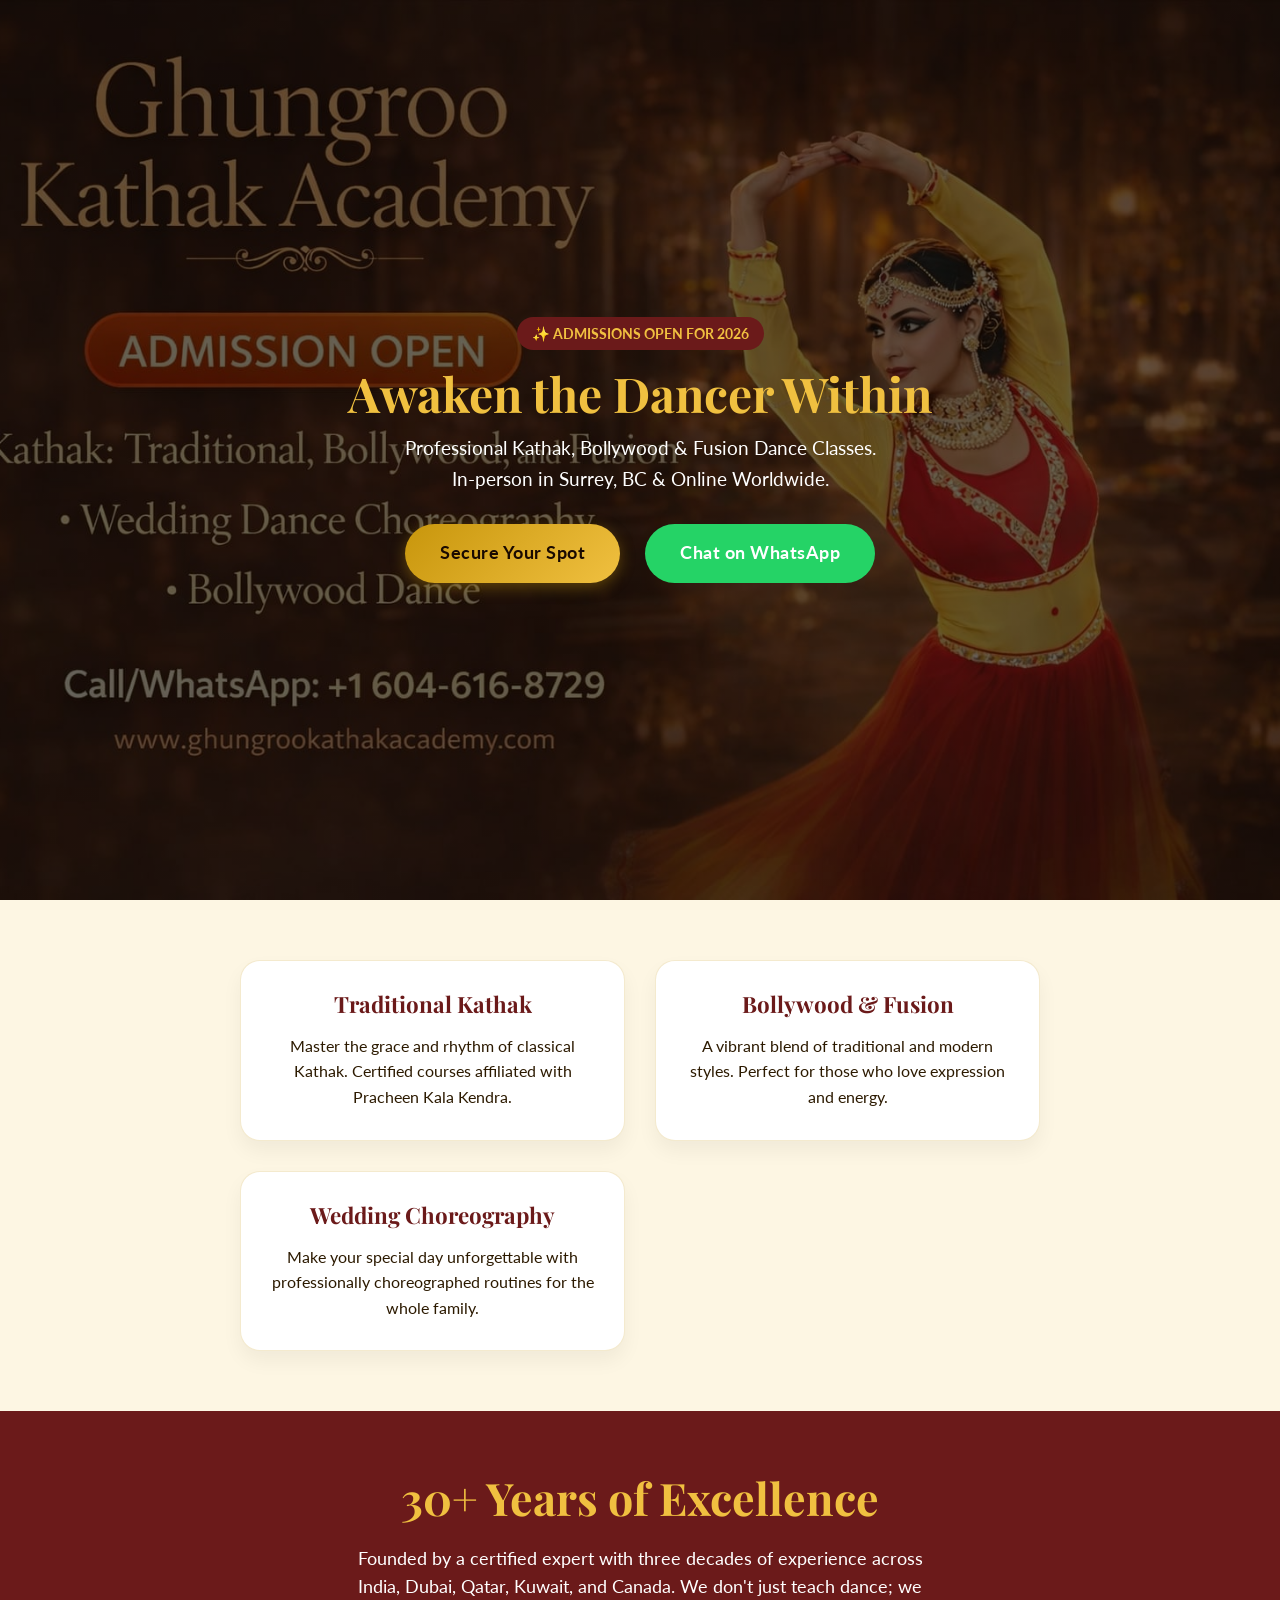
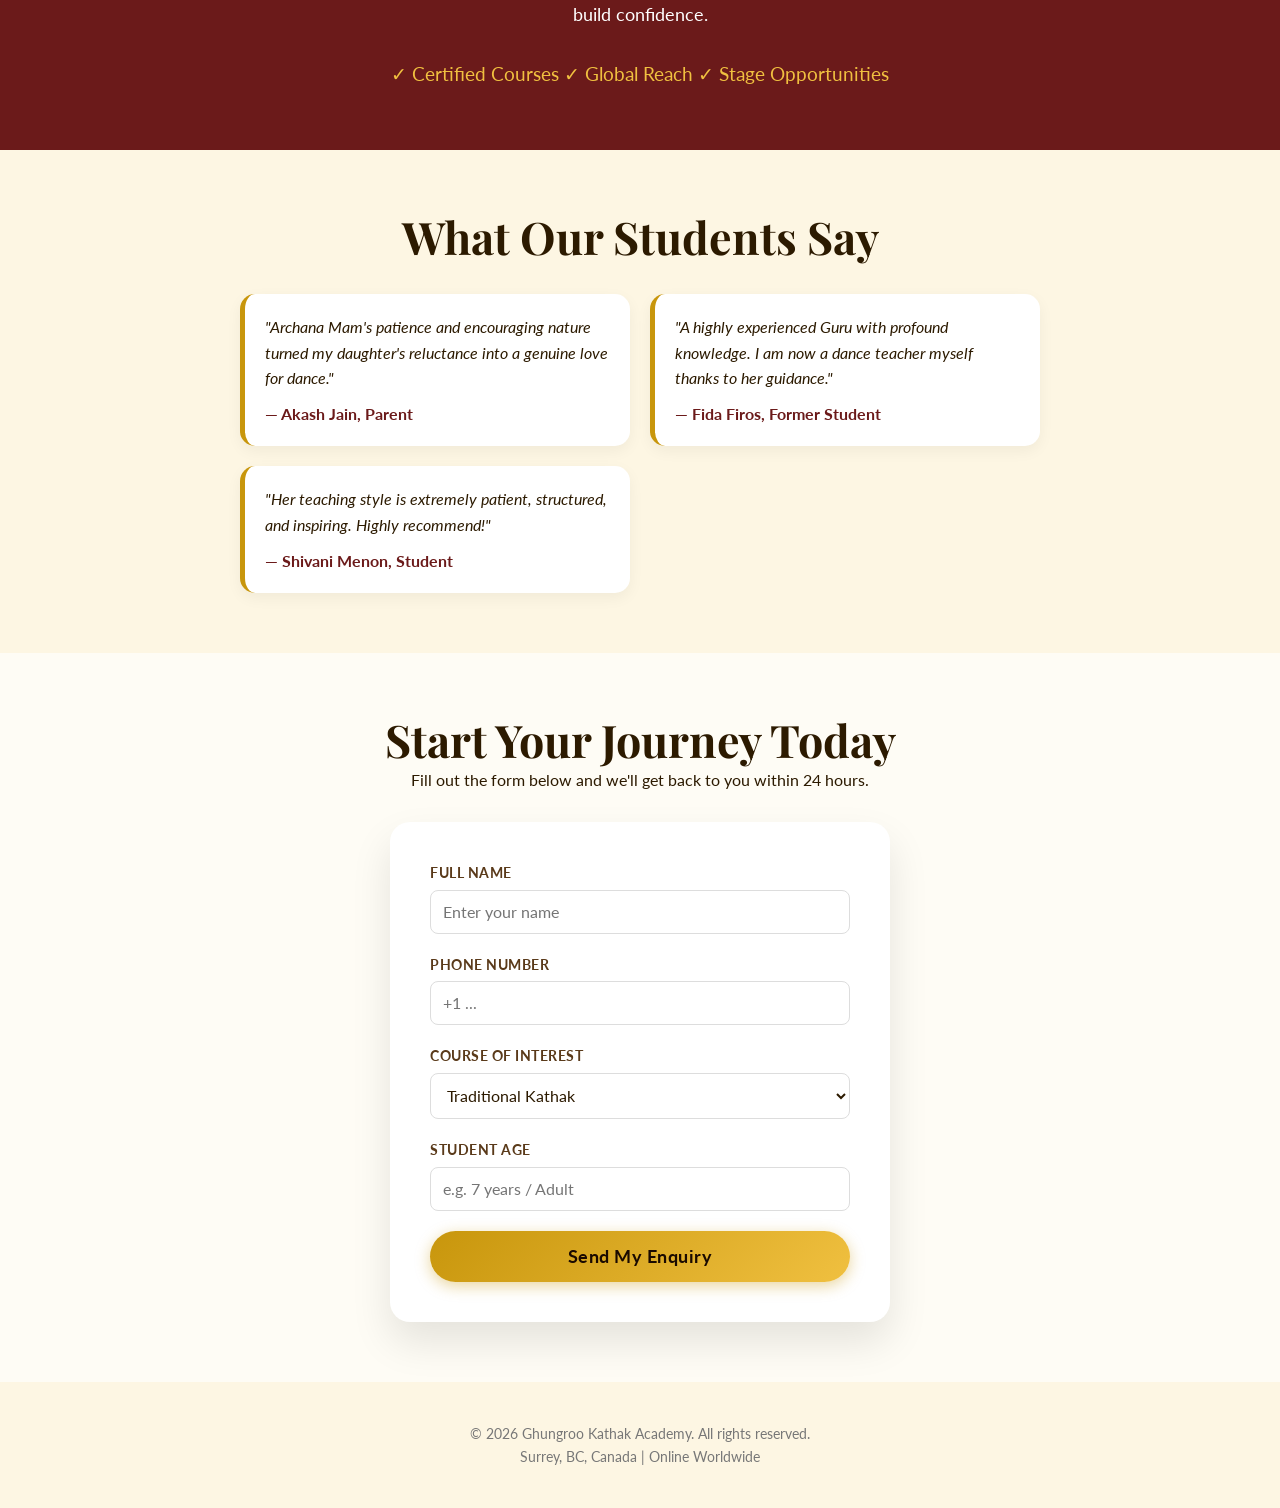
<file: join.html>
<!DOCTYPE html>
<html lang="en">
<head>
  <meta charset="UTF-8" />
  <meta name="viewport" content="width=device-width, initial-scale=1.0" />
  <title>Join Ghungroo Kathak Academy | Professional Dance Classes</title>
  <meta name="description" content="Start your dance journey with Ghungroo Kathak Academy. Professional Kathak, Bollywood & Fusion classes in Surrey and Online. Enroll today!" />
  <link rel="stylesheet" href="style.css" />
  <link rel="preconnect" href="https://fonts.googleapis.com" />
  <link rel="preconnect" href="https://fonts.gstatic.com" crossorigin />
  <link href="https://fonts.googleapis.com/css2?family=Playfair+Display:wght@600;700&family=Lato:wght@300;400;700&family=Dancing+Script:wght@600;700&display=swap" rel="stylesheet" />
  <style>
    :root {
      --gold: #C8960C;
      --light-gold: #F0C040;
      --dark-maroon: #6B1A1A;
      --soft-bg: #FDF6E3;
      --text-dark: #2C1A00;
    }
    body {
      font-family: 'Lato', sans-serif;
      margin: 0;
      background: var(--soft-bg);
      color: var(--text-dark);
      line-height: 1.6;
    }
    h1, h2, h3 { font-family: 'Playfair Display', serif; text-align: center; }
    .container { max-width: 800px; margin: 0 auto; padding: 0 20px; }
    
    /* Hero Section */
    .hero {
      background: linear-gradient(rgba(0,0,0,0.6), rgba(0,0,0,0.6)), url('images/hero-banner-v2.jpg') center/cover no-repeat;
      color: white;
      padding: 100px 0;
      text-align: center;
    }
    .hero h1 { font-size: 3rem; margin-bottom: 10px; color: var(--light-gold); }
    .hero p { font-size: 1.2rem; margin-bottom: 30px; }
    .badge {
      display: inline-block;
      background: var(--dark-maroon);
      color: var(--light-gold);
      padding: 5px 15px;
      border-radius: 50px;
      font-weight: bold;
      margin-bottom: 15px;
      text-transform: uppercase;
      font-size: 0.9rem;
    }

    /* CTA Buttons */
    .btn {
      display: inline-block;
      padding: 15px 35px;
      border-radius: 50px;
      text-decoration: none;
      font-weight: bold;
      font-size: 1.1rem;
      transition: transform 0.3s;
      cursor: pointer;
      border: none;
    }
    .btn-gold {
      background: linear-gradient(135deg, var(--gold), var(--light-gold));
      color: #1A0A00;
      box-shadow: 0 4px 15px rgba(200,150,12,0.4);
    }
    .btn-whatsapp {
      background: #25D366;
      color: white;
      margin-left: 10px;
    }
    .btn:hover { transform: scale(1.05); }

    /* Features */
    .features { padding: 60px 0; display: grid; grid-template-columns: repeat(auto-fit, minmax(250px, 1fr)); gap: 30px; }
    .feature-card {
      background: white;
      padding: 30px;
      border-radius: 20px;
      text-align: center;
      border: 1px solid rgba(200,150,12,0.2);
      box-shadow: 0 10px 20px rgba(0,0,0,0.05);
    }
    .feature-card h3 { color: var(--dark-maroon); margin-bottom: 15px; }

    /* Trust Section */
    .trust { background: var(--dark-maroon); color: white; padding: 60px 0; text-align: center; }
    .trust h2 { color: var(--light-gold); margin-bottom: 20px; }
    .trust p { max-width: 600px; margin: 0 auto 30px; font-size: 1.1rem; }

    /* Testimonials */
    .testimonials { padding: 60px 0; }
    .testimonial-grid { display: grid; grid-template-columns: repeat(auto-fit, minmax(300px, 1fr)); gap: 20px; margin-top: 30px; }
    .t-card {
      background: #fff;
      padding: 20px;
      border-radius: 15px;
      border-left: 5px solid var(--gold);
      font-style: italic;
      box-shadow: 0 5px 15px rgba(0,0,0,0.05);
    }
    .t-author { display: block; margin-top: 10px; font-weight: bold; font-style: normal; color: var(--dark-maroon); }

    /* Form */
    .form-section { padding: 60px 0; background: #fefcf5; }
    .form-container {
      background: white;
      padding: 40px;
      border-radius: 20px;
      box-shadow: 0 20px 40px rgba(0,0,0,0.1);
      max-width: 500px;
      margin: 0 auto;
    }
    .form-group { margin-bottom: 20px; text-align: left; }
    .form-group label { display: block; margin-bottom: 5px; font-weight: bold; }
    .form-group input, .form-group select {
      width: 100%;
      padding: 12px;
      border: 1px solid #ddd;
      border-radius: 8px;
      box-sizing: border-box;
    }
    .submit-btn { width: 100%; border: none; cursor: pointer; }

    footer { text-align: center; padding: 40px 0; color: #777; font-size: 0.9rem; }
  </style>
</head>
<body>

  <section class="hero">
    <div class="container">
      <div class="badge">✨ Admissions Open for 2026</div>
      <h1>Awaken the Dancer Within</h1>
      <p>Professional Kathak, Bollywood & Fusion Dance Classes.<br>In-person in Surrey, BC & Online Worldwide.</p>
      <div style="display: flex; justify-content: center; gap: 15px; flex-wrap: wrap;">
        <a href="#enroll" class="btn btn-gold">Secure Your Spot</a>
        <a href="https://wa.me/16046168729?text=Hi!%20I%20saw%20your%20ad%20and%20want%20to%20join%20dance%20classes" class="btn btn-whatsapp">Chat on WhatsApp</a>
      </div>
    </div>
  </section>

  <section class="container features">
    <div class="feature-card">
      <h3>Traditional Kathak</h3>
      <p>Master the grace and rhythm of classical Kathak. Certified courses affiliated with Pracheen Kala Kendra.</p>
    </div>
    <div class="feature-card">
      <h3>Bollywood & Fusion</h3>
      <p>A vibrant blend of traditional and modern styles. Perfect for those who love expression and energy.</p>
    </div>
    <div class="feature-card">
      <h3>Wedding Choreography</h3>
      <p>Make your special day unforgettable with professionally choreographed routines for the whole family.</p>
    </div>
  </section>

  <section class="trust">
    <div class="container">
      <h2>30+ Years of Excellence</h2>
      <p>Founded by a certified expert with three decades of experience across India, Dubai, Qatar, Kuwait, and Canada. We don't just teach dance; we build confidence.</p>
      <div style="font-size: 1.2rem; color: var(--light-gold);">✓ Certified Courses ✓ Global Reach ✓ Stage Opportunities</div>
    </div>
  </section>

  <section class="container testimonials">
    <h2>What Our Students Say</h2>
    <div class="testimonial-grid">
      <div class="t-card">
        "Archana Mam's patience and encouraging nature turned my daughter's reluctance into a genuine love for dance."
        <span class="t-author">— Akash Jain, Parent</span>
      </div>
      <div class="t-card">
        "A highly experienced Guru with profound knowledge. I am now a dance teacher myself thanks to her guidance."
        <span class="t-author">— Fida Firos, Former Student</span>
      </div>
      <div class="t-card">
        "Her teaching style is extremely patient, structured, and inspiring. Highly recommend!"
        <span class="t-author">— Shivani Menon, Student</span>
      </div>
    </div>
  </section>

  <section id="enroll" class="form-section">
    <div class="container">
      <h2>Start Your Journey Today</h2>
      <p style="text-align:center; margin-bottom:30px;">Fill out the form below and we'll get back to you within 24 hours.</p>
      <div class="form-container">
        <form action="#" method="POST">
          <div class="form-group">
            <label>Full Name</label>
            <input type="text" name="name" required placeholder="Enter your name">
          </div>
          <div class="form-group">
            <label>Phone Number</label>
            <input type="tel" name="phone" required placeholder="+1 ...">
          </div>
          <div class="form-group">
            <label>Course of Interest</label>
            <select name="course">
              <option value="traditional">Traditional Kathak</option>
              <option value="bollywood">Bollywood & Fusion</option>
              <option value="wedding">Wedding Choreography</option>
              <option value="other">Other / Not Sure</option>
            </select>
          </div>
          <div class="form-group">
            <label>Student Age</label>
            <input type="text" name="age" placeholder="e.g. 7 years / Adult">
          </div>
          <button type="submit" class="btn btn-gold submit-btn">Send My Enquiry</button>
        </form>
      </div>
    </div>
  </section>

  <footer>
    <div class="container">
      <p>&copy; 2026 Ghungroo Kathak Academy. All rights reserved.</p>
      <p>Surrey, BC, Canada | Online Worldwide</p>
    </div>
  </footer>

</body>
</html>
</file>
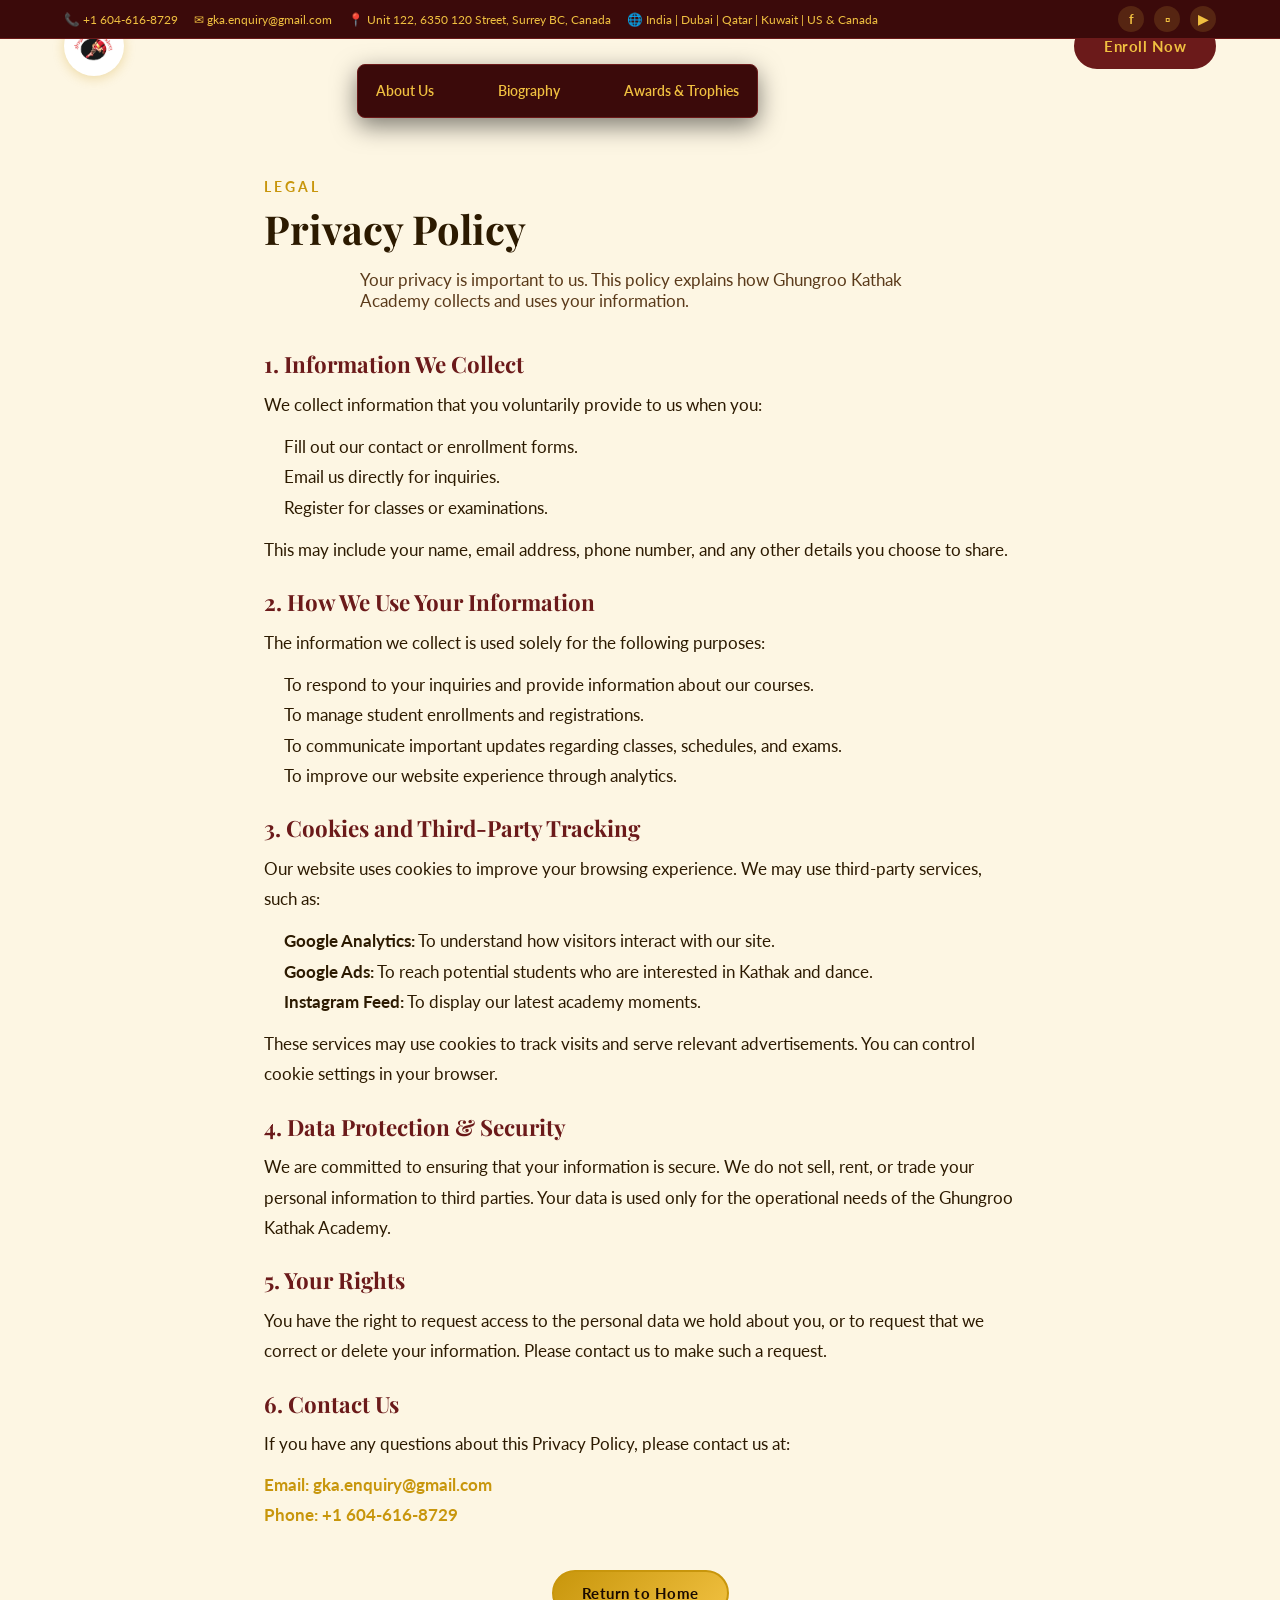
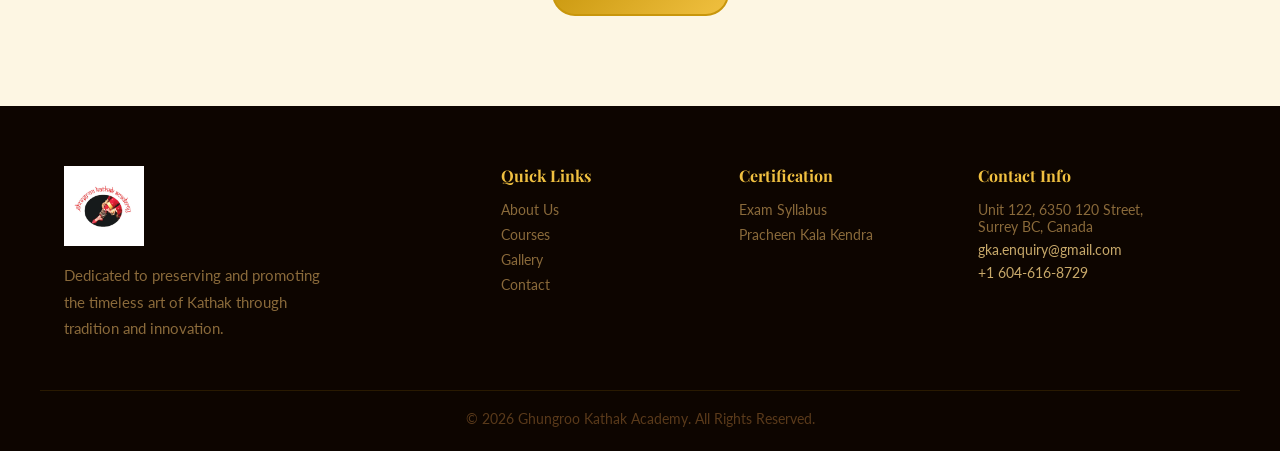
<file: privacy-policy.html>
<!DOCTYPE html>
<html lang="en">
<head>
  <meta charset="UTF-8" />
  <meta name="viewport" content="width=device-width, initial-scale=1.0" />
  <title>Privacy Policy – Ghungroo Kathak Academy</title>
  <meta name="description" content="Privacy Policy for Ghungroo Kathak Academy. Learn how we handle your data and protect your privacy." />
  <link rel="stylesheet" href="style.css" />
  <link rel="preconnect" href="https://fonts.googleapis.com" />
  <link rel="preconnect" href="https://fonts.gstatic.com" crossorigin />
  <link href="https://fonts.googleapis.com/css2?family=Playfair+Display:ital,wght@0,400;0,600;0,700;1,400&family=Lato:wght@300;400;700&family=Dancing+Script:wght@600;700&display=swap" rel="stylesheet" />
</head>
<body>

  <!-- ===== TOP INFO STRIP ===== -->
  <div class="top-strip">
    <div class="container top-strip-inner">
      <div class="top-strip-left">
        <a href="tel:+16046168729" class="top-strip-item">&#128222; +1 604-616-8729</a>
        <a href="mailto:gka.enquiry@gmail.com" class="top-strip-item">&#9993; gka.enquiry@gmail.com</a>
        <span class="top-strip-item top-strip-address">&#128205; Unit 122, 6350 120 Street, Surrey BC, Canada</span>
        <span class="top-strip-item top-strip-countries">&#127760; India | Dubai | Qatar | Kuwait | US &amp; Canada</span>
      </div>
      <div class="top-strip-right">
        <a href="https://www.facebook.com/ghungrooacademy/" target="_blank" rel="noopener" class="top-social-icon" title="Facebook">f</a>
        <a href="https://www.instagram.com/ghungrookathak/" target="_blank" rel="noopener" class="top-social-icon" title="Instagram">&#9643;</a>
        <a href="https://www.youtube.com/@ghungrookathakacademy2325" target="_blank" rel="noopener" class="top-social-icon" title="YouTube">&#9654;</a>
      </div>
    </div>
  </div>

  <!-- ===== NAVIGATION ===== -->
  <header class="site-header" id="site-header">
    <div class="container nav-container">
      <a href="index.html" class="logo">
        <img src="images/logo.jpg" alt="Ghungroo Kathak Academy Logo" class="logo-img" />
      </a>
      <nav class="main-nav" id="main-nav">
        <ul>
          <li><a href="index.html#home">Home</a></li>
          <li class="nav-has-dropdown">
            <a href="index.html#about">About &#9662;</a>
            <ul class="nav-dropdown-menu">
              <li><a href="index.html#about">About Us</a></li>
              <li><a href="index.html#biography">Biography</a></li>
              <li><a href="index.html#awards">Awards &amp; Trophies</a></li>
            </ul>
          </li>
          <li><a href="index.html#courses">Courses</a></li>
          <li><a href="index.html#gallery">Gallery</a></li>
          <li><a href="index.html#exams">Exams</a></li>
          <li><a href="index.html#testimonials">Testimonials</a></li>
          <li><a href="index.html#contact">Contact</a></li>
        </ul>
      </nav>
      <a href="index.html#contact" class="btn btn-primary nav-cta">Enroll Now</a>
      <button class="hamburger" id="hamburger" aria-label="Toggle menu">
        <span></span><span></span><span></span>
      </button>
    </div>
  </header>

  <!-- ===== PRIVACY POLICY CONTENT ===== -->
  <section class="section" style="padding-top: 140px; background: #FDF6E3;">
    <div class="container" style="max-width: 800px;">
      <div class="section-header" style="text-align: left; margin-bottom: 40px;">
        <p class="section-label">Legal</p>
        <h1 class="section-title" style="font-size: 2.5rem; color: #2C1A00;">Privacy Policy</h1>
        <p class="section-subtitle" style="text-align: left; color: #5A3A1A; margin-top: 10px;">
          Your privacy is important to us. This policy explains how Ghungroo Kathak Academy collects and uses your information.
        </p>
      </div>

      <div class="privacy-content" style="line-height: 1.8; color: #2C1A00; font-size: 1.05rem;">
        
        <h3 style="color: #6B1A1A; margin: 24px 0 12px;">1. Information We Collect</h3>
        <p>We collect information that you voluntarily provide to us when you:
          <ul style="margin: 12px 0; padding-left: 20px;">
            <li>Fill out our contact or enrollment forms.</li>
            <li>Email us directly for inquiries.</li>
            <li>Register for classes or examinations.</li>
          </ul>
          This may include your name, email address, phone number, and any other details you choose to share.
        </p>

        <h3 style="color: #6B1A1A; margin: 24px 0 12px;">2. How We Use Your Information</h3>
        <p>The information we collect is used solely for the following purposes:
          <ul style="margin: 12px 0; padding-left: 20px;">
            <li>To respond to your inquiries and provide information about our courses.</li>
            <li>To manage student enrollments and registrations.</li>
            <li>To communicate important updates regarding classes, schedules, and exams.</li>
            <li>To improve our website experience through analytics.</li>
          </ul>
        </p>

        <h3 style="color: #6B1A1A; margin: 24px 0 12px;">3. Cookies and Third-Party Tracking</h3>
        <p>Our website uses cookies to improve your browsing experience. We may use third-party services, such as:
          <ul style="margin: 12px 0; padding-left: 20px;">
            <li><strong>Google Analytics:</strong> To understand how visitors interact with our site.</li>
            <li><strong>Google Ads:</strong> To reach potential students who are interested in Kathak and dance.</li>
            <li><strong>Instagram Feed:</strong> To display our latest academy moments.</li>
          </ul>
          These services may use cookies to track visits and serve relevant advertisements. You can control cookie settings in your browser.
        </p>

        <h3 style="color: #6B1A1A; margin: 24px 0 12px;">4. Data Protection &amp; Security</h3>
        <p>We are committed to ensuring that your information is secure. We do not sell, rent, or trade your personal information to third parties. Your data is used only for the operational needs of the Ghungroo Kathak Academy.</p>

        <h3 style="color: #6B1A1A; margin: 24px 0 12px;">5. Your Rights</h3>
        <p>You have the right to request access to the personal data we hold about you, or to request that we correct or delete your information. Please contact us to make such a request.</p>

        <h3 style="color: #6B1A1A; margin: 24px 0 12px;">6. Contact Us</h3>
        <p>If you have any questions about this Privacy Policy, please contact us at:</p>
        <p style="margin-top: 10px; font-weight: 700; color: #C8960C;">
          Email: gka.enquiry@gmail.com<br />
          Phone: +1 604-616-8729
        </p>
      </div>

      <div style="margin-top: 40px; text-align: center;">
        <a href="index.html" class="btn btn-gold">Return to Home</a>
      </div>
    </div>
  </section>

  <!-- ===== FOOTER ===== -->
  <footer class="site-footer">
    <div class="container footer-grid">
      <div class="footer-brand">
        <img src="images/logo.jpg" alt="Ghungroo Kathak Academy Logo" class="footer-logo-img" />
        <p>Dedicated to preserving and promoting the timeless art of Kathak through tradition and innovation.</p>
      </div>
      <div>
        <h4>Quick Links</h4>
        <ul>
          <li><a href="index.html#about">About Us</a></li>
          <li><a href="index.html#courses">Courses</a></li>
          <li><a href="index.html#gallery">Gallery</a></li>
          <li><a href="index.html#contact">Contact</a></li>
        </ul>
      </div>
      <div>
        <h4>Certification</h4>
        <ul>
          <li><a href="index.html#exams">Exam Syllabus</a></li>
          <li><a href="https://www.google.com/search?q=Pracheen+Kala+Kendra" target="_blank">Pracheen Kala Kendra</a></li>
        </ul>
      </div>
      <div class="footer-contact">
        <h4>Contact Info</h4>
        <p>Unit 122, 6350 120 Street,<br />Surrey BC, Canada</p>
        <p><a href="mailto:gka.enquiry@gmail.com">gka.enquiry@gmail.com</a></p>
        <p><a href="tel:+16046168729">+1 604-616-8729</a></p>
      </div>
    </div>
    <div class="footer-bottom">
      <p>&copy; 2026 Ghungroo Kathak Academy. All Rights Reserved.</p>
    </div>
  </footer>

  <script src="script.js"></script>
</body>
</html>
</file>
<file: style.css>
/* =============================================
   GHUNGROO KATHAK ACADEMY – STYLESHEET
   Color Palette:
   - Deep Maroon / Burgundy: #6B1A1A
   - Rich Gold: #C8960C
   - Warm Gold Light: #F0C040
   - Amber/Orange: #D4700A
   - Dark BG: #1A0A00
   - Off-white: #FDF6E3
   - Text Dark: #2C1A00
============================================= */

/* ===== RESET & BASE ===== */
*, *::before, *::after { box-sizing: border-box; margin: 0; padding: 0; }

html { scroll-behavior: smooth; font-size: 16px; }

body {
  font-family: 'Lato', sans-serif;
  color: #2C1A00;
  background: #FDF6E3;
  overflow-x: hidden;
}

img { max-width: 100%; display: block; }
a { text-decoration: none; color: inherit; }
ul { list-style: none; }

.container {
  max-width: 1200px;
  margin: 0 auto;
  padding: 0 24px;
}

/* ===== TYPOGRAPHY ===== */
h1, h2, h3, h4 { font-family: 'Playfair Display', serif; line-height: 1.2; }
h1 { font-size: clamp(2.4rem, 5vw, 4rem); }
h2 { font-size: clamp(1.8rem, 3.5vw, 2.8rem); }
h3 { font-size: 1.4rem; }
h4 { font-size: 1.1rem; }

/* ===== BUTTONS ===== */
.btn {
  display: inline-block;
  padding: 12px 28px;
  border-radius: 50px;
  font-family: 'Lato', sans-serif;
  font-weight: 700;
  font-size: 0.95rem;
  letter-spacing: 0.5px;
  cursor: pointer;
  transition: all 0.3s ease;
  border: 2px solid transparent;
}
.btn-gold {
  background: linear-gradient(135deg, #C8960C, #F0C040);
  color: #1A0A00;
  border-color: #C8960C;
}
.btn-gold:hover {
  background: linear-gradient(135deg, #F0C040, #C8960C);
  transform: translateY(-2px);
  box-shadow: 0 6px 20px rgba(200,150,12,0.4);
}
.btn-primary {
  background: #6B1A1A;
  color: #F0C040;
  border-color: #6B1A1A;
}
.btn-primary:hover {
  background: #8B2020;
  transform: translateY(-2px);
}
.btn-outline-light {
  background: transparent;
  color: #FDF6E3;
  border-color: rgba(253,246,227,0.7);
}
.btn-outline-light:hover {
  background: rgba(253,246,227,0.15);
  border-color: #FDF6E3;
}
.btn-outline-gold {
  background: transparent;
  color: #C8960C;
  border-color: #C8960C;
}
.btn-outline-gold:hover {
  background: #C8960C;
  color: #1A0A00;
}
.btn-lg { padding: 15px 36px; font-size: 1.05rem; }
.btn-full { width: 100%; text-align: center; }

/* ===== SECTION SHARED ===== */
.section { padding: 90px 0; }
.section-dark { background: #1A0A00; }

.section-header {
  text-align: center;
  margin-bottom: 60px;
}
.section-label {
  font-family: 'Lato', sans-serif;
  font-size: 0.85rem;
  font-weight: 700;
  letter-spacing: 3px;
  text-transform: uppercase;
  color: #C8960C;
  margin-bottom: 10px;
}
.section-label.light { color: #F0C040; }
.section-title { color: #2C1A00; margin-bottom: 16px; }
.section-title.light { color: #FDF6E3; }
.section-subtitle { color: #7A5C3A; font-size: 1.05rem; max-width: 560px; margin: 0 auto; }
.section-subtitle.light { color: #C8A96A; }

/* ===== HEADER / NAV ===== */
.site-header {
  position: fixed;
  top: 0; left: 0; right: 0;
  z-index: 1000;
  padding: 16px 0;
  transition: background 0.4s, box-shadow 0.4s, padding 0.4s;
}
.site-header.scrolled {
  background: rgba(26,10,0,0.97);
  box-shadow: 0 2px 20px rgba(0,0,0,0.5);
  padding: 10px 0;
}
.nav-container {
  display: flex;
  align-items: center;
  gap: 32px;
}
.logo {
  display: flex;
  align-items: center;
  gap: 10px;
  flex-shrink: 0;
}
.logo-img {
  height: 60px;
  width: auto;
  object-fit: contain;
  border-radius: 50%;
  background: #fff;
  padding: 3px;
  box-shadow: 0 2px 12px rgba(200,150,12,0.3);
  transition: transform 0.3s;
}
.logo-img:hover { transform: scale(1.05); }
.footer-logo-img {
  height: 80px;
  margin-bottom: 8px;
}
.main-nav { flex: 1; }
.main-nav ul {
  display: flex;
  gap: 28px;
  justify-content: center;
}
.main-nav a {
  font-size: 0.9rem;
  font-weight: 700;
  letter-spacing: 0.5px;
  color: #FDF6E3;
  text-transform: uppercase;
  transition: color 0.3s;
  position: relative;
}
.main-nav a::after {
  content: '';
  position: absolute;
  bottom: -4px; left: 0; right: 0;
  height: 2px;
  background: #F0C040;
  transform: scaleX(0);
  transition: transform 0.3s;
}
.main-nav a:hover { color: #F0C040; }
.main-nav a:hover::after { transform: scaleX(1); }
.nav-cta { flex-shrink: 0; }
.hamburger {
  display: none;
  flex-direction: column;
  gap: 5px;
  background: none;
  border: none;
  cursor: pointer;
  padding: 4px;
  margin-left: auto;
}
.hamburger span {
  display: block;
  width: 26px; height: 2px;
  background: #F0C040;
  transition: all 0.3s;
}

/* ===== HERO ===== */
.hero {
  position: relative;
  min-height: 100vh;
  display: flex;
  align-items: center;
  overflow: hidden;
}
.hero-bg {
  position: absolute;
  inset: 0;
  background: linear-gradient(135deg, #1A0A00 0%, #3D1A00 40%, #6B2A00 70%, #8B3A10 100%);
}
.hero-overlay {
  position: absolute;
  inset: 0;
  background: radial-gradient(ellipse at 70% 50%, rgba(200,150,12,0.08) 0%, transparent 70%);
}
.hero-content {
  position: relative;
  z-index: 2;
  display: grid;
  grid-template-columns: 1fr 1fr;
  align-items: center;
  gap: 60px;
  padding-top: 100px;
  padding-bottom: 60px;
}
.hero-text { color: #FDF6E3; }
.hero-tagline {
  font-family: 'Dancing Script', cursive;
  font-size: 1.3rem;
  color: #F0C040;
  margin-bottom: 12px;
}
.hero-title {
  font-family: 'Playfair Display', serif;
  font-size: clamp(2.8rem, 5.5vw, 4.5rem);
  font-weight: 700;
  line-height: 1.1;
  color: #FDF6E3;
  margin-bottom: 16px;
}
.hero-title span { color: #F0C040; }
.hero-divider {
  margin: 16px 0;
  display: flex;
  align-items: center;
  gap: 12px;
}
.hero-divider::before,
.hero-divider::after {
  content: '';
  flex: 1;
  max-width: 80px;
  height: 1px;
  background: linear-gradient(to right, transparent, #C8960C);
}
.hero-divider::after { background: linear-gradient(to left, transparent, #C8960C); }
.ornament { color: #C8960C; font-size: 1.2rem; }
.admission-badge {
  display: inline-block;
  background: linear-gradient(135deg, #D4700A, #C8960C);
  color: #FDF6E3;
  font-weight: 900;
  font-size: 1rem;
  letter-spacing: 2px;
  padding: 10px 28px;
  border-radius: 50px;
  margin-bottom: 24px;
  box-shadow: 0 4px 16px rgba(212,112,10,0.5);
  animation: pulse-glow 2s ease-in-out infinite;
}
@keyframes pulse-glow {
  0%, 100% { box-shadow: 0 4px 16px rgba(212,112,10,0.5); }
  50% { box-shadow: 0 6px 28px rgba(212,112,10,0.8); }
}
.hero-courses {
  margin-bottom: 32px;
}
.hero-courses li {
  font-size: 1.05rem;
  color: #E8D4A0;
  padding: 6px 0 6px 24px;
  position: relative;
}
.hero-courses li::before {
  content: '•';
  position: absolute;
  left: 0;
  color: #F0C040;
  font-size: 1.2rem;
}
.hero-courses li:first-child { list-style: none; padding-left: 0; font-weight: 700; color: #FDF6E3; }
.hero-courses li:first-child::before { display: none; }
.hero-actions {
  display: flex;
  gap: 16px;
  flex-wrap: wrap;
  margin-bottom: 28px;
}
.hero-contact {
  display: flex;
  align-items: center;
  gap: 10px;
  font-size: 1rem;
  color: #C8A96A;
}
.hero-contact a { color: #F0C040; font-weight: 700; }
.hero-contact a:hover { text-decoration: underline; }
.hero-image-wrap {
  position: relative;
  display: flex;
  justify-content: center;
}
.hero-img {
  width: 100%;
  max-width: 480px;
  border-radius: 20px;
  box-shadow: 0 20px 60px rgba(0,0,0,0.6), 0 0 0 3px rgba(200,150,12,0.3);
  object-fit: cover;
}
.scroll-down {
  position: absolute;
  bottom: 30px;
  left: 50%;
  transform: translateX(-50%);
  z-index: 2;
  color: #C8960C;
  font-size: 1.5rem;
  animation: bounce 2s infinite;
}
@keyframes bounce {
  0%, 100% { transform: translateX(-50%) translateY(0); }
  50% { transform: translateX(-50%) translateY(8px); }
}

/* ===== ABOUT ===== */
.about-grid {
  display: grid;
  grid-template-columns: 1fr 1fr;
  gap: 70px;
  align-items: center;
}
.about-img-frame {
  position: relative;
  border-radius: 20px;
  overflow: visible;
}
.about-img {
  width: 100%;
  border-radius: 20px;
  box-shadow: 0 16px 48px rgba(0,0,0,0.2);
}
.about-badge {
  position: absolute;
  bottom: -20px;
  right: -20px;
  background: linear-gradient(135deg, #C8960C, #F0C040);
  color: #1A0A00;
  border-radius: 16px;
  padding: 16px 20px;
  text-align: center;
  box-shadow: 0 8px 24px rgba(200,150,12,0.4);
}
.badge-num { display: block; font-size: 2rem; font-weight: 900; font-family: 'Playfair Display', serif; line-height: 1; }
.badge-label { font-size: 0.75rem; font-weight: 700; letter-spacing: 1px; text-transform: uppercase; }
.about-content .section-label { display: block; margin-bottom: 8px; }
.about-desc { color: #5A3A1A; line-height: 1.8; margin-bottom: 16px; font-size: 1.02rem; }
.about-stats {
  display: flex;
  gap: 32px;
  margin: 32px 0;
  padding: 24px;
  background: linear-gradient(135deg, #FFF8E8, #FDF6E3);
  border-radius: 16px;
  border: 1px solid rgba(200,150,12,0.2);
}
.stat { text-align: center; flex: 1; }
.stat-num { display: block; font-family: 'Playfair Display', serif; font-size: 2.2rem; font-weight: 700; color: #C8960C; }
.stat-label { font-size: 0.8rem; color: #7A5C3A; font-weight: 700; text-transform: uppercase; letter-spacing: 1px; }

/* ===== COURSES ===== */
.courses-grid {
  display: grid;
  grid-template-columns: repeat(auto-fit, minmax(260px, 1fr));
  gap: 28px;
}
.course-card {
  background: rgba(255,255,255,0.04);
  border: 1px solid rgba(200,150,12,0.2);
  border-radius: 20px;
  padding: 36px 28px;
  color: #E8D4A0;
  position: relative;
  transition: transform 0.3s, box-shadow 0.3s, border-color 0.3s;
}
.course-card:hover {
  transform: translateY(-6px);
  box-shadow: 0 16px 40px rgba(0,0,0,0.4);
  border-color: rgba(200,150,12,0.5);
}
.course-card.featured {
  background: linear-gradient(145deg, rgba(200,150,12,0.12), rgba(200,150,12,0.04));
  border-color: rgba(200,150,12,0.5);
  box-shadow: 0 8px 32px rgba(200,150,12,0.15);
}
.course-badge-top {
  position: absolute;
  top: -12px;
  left: 50%;
  transform: translateX(-50%);
  background: linear-gradient(135deg, #C8960C, #F0C040);
  color: #1A0A00;
  font-size: 0.75rem;
  font-weight: 900;
  letter-spacing: 1px;
  text-transform: uppercase;
  padding: 5px 18px;
  border-radius: 20px;
  white-space: nowrap;
}
.course-icon { font-size: 2.5rem; margin-bottom: 16px; }
.course-card h3 { color: #FDF6E3; margin-bottom: 12px; font-size: 1.25rem; }
.course-card p { font-size: 0.95rem; line-height: 1.7; color: #C8A96A; margin-bottom: 20px; }
.course-features { margin-bottom: 24px; }
.course-features li {
  font-size: 0.88rem;
  color: #E8D4A0;
  padding: 4px 0 4px 20px;
  position: relative;
}
.course-features li::before {
  content: '✓';
  position: absolute;
  left: 0;
  color: #F0C040;
  font-weight: 700;
}

/* ===== WHY CHOOSE US ===== */
.why-grid {
  display: grid;
  grid-template-columns: repeat(auto-fit, minmax(280px, 1fr));
  gap: 28px;
}
.why-card {
  background: #FFF8E8;
  border: 1px solid rgba(200,150,12,0.15);
  border-radius: 16px;
  padding: 32px 24px;
  text-align: center;
  transition: transform 0.3s, box-shadow 0.3s;
}
.why-card:hover {
  transform: translateY(-4px);
  box-shadow: 0 12px 32px rgba(200,150,12,0.15);
}
.why-icon { font-size: 2.4rem; margin-bottom: 14px; }
.why-card h4 { color: #6B1A1A; margin-bottom: 10px; font-size: 1.1rem; }
.why-card p { color: #5A3A1A; font-size: 0.95rem; line-height: 1.7; }

/* ===== GALLERY ===== */
.gallery-grid {
  display: grid;
  grid-template-columns: repeat(3, 1fr);
  grid-template-rows: auto auto;
  gap: 16px;
}
.gallery-item {
  border-radius: 12px;
  overflow: hidden;
  position: relative;
  aspect-ratio: 1;
  cursor: pointer;
}
.gi-large {
  grid-column: span 1;
  grid-row: span 2;
  aspect-ratio: auto;
}
.gallery-item img {
  width: 100%;
  height: 100%;
  object-fit: cover;
  transition: transform 0.5s;
}
.gallery-item:hover img { transform: scale(1.05); }
.gallery-overlay {
  position: absolute;
  inset: 0;
  background: linear-gradient(to top, rgba(26,10,0,0.8) 0%, transparent 50%);
  display: flex;
  align-items: flex-end;
  padding: 16px;
  opacity: 0;
  transition: opacity 0.3s;
}
.gallery-item:hover .gallery-overlay { opacity: 1; }
.gallery-overlay span { color: #F0C040; font-weight: 700; font-size: 0.9rem; }
.gallery-placeholder {
  width: 100%;
  height: 100%;
  display: flex;
  flex-direction: column;
  align-items: center;
  justify-content: center;
  gap: 8px;
  border-radius: 12px;
  transition: transform 0.3s;
}
.gallery-item:hover .gallery-placeholder { transform: scale(1.03); }
.gallery-placeholder span { font-size: 2.5rem; }
.gallery-placeholder p { font-size: 0.85rem; font-weight: 700; text-align: center; }
.gp1 { background: linear-gradient(135deg, #3D1A00, #6B2A00); color: #F0C040; }
.gp2 { background: linear-gradient(135deg, #6B1A1A, #8B2020); color: #F0C040; }
.gp3 { background: linear-gradient(135deg, #1A3A1A, #2A5A2A); color: #C8D4A0; }
.gp4 { background: linear-gradient(135deg, #1A1A3A, #2A2A6B); color: #C0C8F0; }
.gp5 { background: linear-gradient(135deg, #3A2A00, #6B5A00); color: #F0E040; }

/* ===== PROFESSIONAL PHOTO GALLERY ===== */
.photo-gallery-grid {
  display: grid;
  grid-template-columns: repeat(auto-fill, minmax(220px, 1fr));
  gap: 12px;
  margin-bottom: 48px;
}
.pg-item {
  position: relative;
  overflow: hidden;
  border-radius: 12px;
  aspect-ratio: 1 / 1;
  cursor: pointer;
  background: #2A1000;
  box-shadow: 0 4px 16px rgba(0,0,0,0.4);
  transition: transform 0.3s ease, box-shadow 0.3s ease;
}
.pg-item:hover {
  transform: scale(1.03);
  box-shadow: 0 8px 32px rgba(200,150,12,0.3);
}
.pg-item img {
  width: 100%;
  height: 100%;
  object-fit: cover;
  display: block;
  transition: transform 0.4s ease;
}
.pg-item:hover img { transform: scale(1.08); }
.pg-overlay {
  position: absolute;
  bottom: 0;
  left: 0;
  right: 0;
  background: linear-gradient(transparent, rgba(26,10,0,0.85));
  padding: 24px 12px 10px;
  opacity: 0;
  transition: opacity 0.3s ease;
}
.pg-item:hover .pg-overlay { opacity: 1; }
.pg-overlay span {
  color: #F0C040;
  font-size: 0.8rem;
  font-weight: 700;
  letter-spacing: 0.5px;
  text-transform: uppercase;
}

/* Lightbox */
.lightbox {
  display: none;
  position: fixed;
  inset: 0;
  background: rgba(0,0,0,0.95);
  z-index: 99999;
  align-items: center;
  justify-content: center;
  flex-direction: column;
}
.lightbox.active { display: flex; }
.lightbox img {
  max-width: 90vw;
  max-height: 80vh;
  object-fit: contain;
  border-radius: 8px;
  box-shadow: 0 8px 48px rgba(0,0,0,0.8);
}
.lb-close {
  position: absolute;
  top: 20px;
  right: 28px;
  background: none;
  border: none;
  color: #fff;
  font-size: 2.5rem;
  cursor: pointer;
  line-height: 1;
  z-index: 10;
}
.lb-prev, .lb-next {
  position: absolute;
  top: 50%;
  transform: translateY(-50%);
  background: rgba(200,150,12,0.8);
  color: #1A0A00;
  border: none;
  border-radius: 50%;
  width: 52px;
  height: 52px;
  font-size: 2rem;
  cursor: pointer;
  display: flex;
  align-items: center;
  justify-content: center;
  z-index: 10;
}
.lb-prev { left: 20px; }
.lb-next { right: 20px; }
.lb-caption {
  color: #F0C040;
  font-size: 0.9rem;
  margin-top: 16px;
  text-align: center;
}

/* Video Section */
.video-section {
  margin: 48px 0;
}
.video-section-title {
  font-family: 'Playfair Display', serif;
  font-size: 1.6rem;
  color: #F0C040;
  text-align: center;
  margin-bottom: 28px;
}
.video-grid {
  display: grid;
  grid-template-columns: repeat(auto-fill, minmax(280px, 1fr));
  gap: 20px;
}
.video-item {
  background: #1A0A00;
  border-radius: 14px;
  overflow: hidden;
  border: 1px solid rgba(200,150,12,0.2);
  box-shadow: 0 4px 20px rgba(0,0,0,0.4);
  transition: transform 0.3s ease;
}
.video-item:hover { transform: translateY(-4px); }
.video-item video {
  width: 100%;
  display: block;
  max-height: 220px;
  object-fit: cover;
  background: #000;
}
.video-caption {
  padding: 10px 14px;
  color: rgba(255,255,255,0.8);
  font-size: 0.85rem;
  text-align: center;
  margin: 0;
}
@media (max-width: 600px) {
  .photo-gallery-grid { grid-template-columns: repeat(2, 1fr); gap: 8px; }
  .video-grid { grid-template-columns: 1fr; }
}

/* ===== PERFORMANCE VIDEO SECTION ===== */
.perf-video-section {
  margin: 48px 0;
  background: linear-gradient(135deg, #0D0500, #1A0A00);
  border-radius: 20px;
  padding: 40px 36px;
  border: 1px solid rgba(200,150,12,0.2);
}
.perf-video-header {
  text-align: center;
  margin-bottom: 32px;
}
.perf-video-label {
  display: inline-block;
  background: rgba(200,150,12,0.15);
  color: #C8960C;
  font-size: 0.75rem;
  font-weight: 700;
  letter-spacing: 2px;
  text-transform: uppercase;
  padding: 5px 16px;
  border-radius: 50px;
  border: 1px solid rgba(200,150,12,0.3);
  margin-bottom: 10px;
}
.perf-video-title {
  font-family: 'Playfair Display', serif;
  font-size: 1.8rem;
  color: #F0C040;
  margin: 8px 0;
}
.perf-video-sub {
  color: rgba(255,255,255,0.65);
  font-size: 0.9rem;
  margin: 0;
}
.perf-featured {
  display: grid;
  grid-template-columns: 1.6fr 1fr;
  gap: 28px;
  margin-bottom: 24px;
  align-items: center;
}
.perf-featured-video {
  position: relative;
  border-radius: 14px;
  overflow: hidden;
  box-shadow: 0 8px 40px rgba(0,0,0,0.6);
}
.perf-featured-video video {
  width: 100%;
  display: block;
  border-radius: 14px;
  background: #000;
}
.perf-featured-badge {
  position: absolute;
  top: 14px;
  left: 14px;
  background: rgba(200,150,12,0.9);
  color: #1A0A00;
  font-size: 0.75rem;
  font-weight: 700;
  padding: 5px 14px;
  border-radius: 50px;
  letter-spacing: 0.5px;
}
.perf-feat-title {
  font-family: 'Playfair Display', serif;
  font-size: 1.2rem;
  color: #F0C040;
  margin: 0 0 12px;
}
.perf-feat-desc {
  color: rgba(255,255,255,0.75);
  font-size: 0.9rem;
  line-height: 1.6;
  margin: 0 0 16px;
}
.perf-feat-tags {
  display: flex;
  flex-wrap: wrap;
  gap: 8px;
}
.perf-feat-tags span {
  background: rgba(200,150,12,0.12);
  border: 1px solid rgba(200,150,12,0.3);
  color: #C8960C;
  font-size: 0.75rem;
  font-weight: 600;
  padding: 4px 12px;
  border-radius: 50px;
}
.perf-thumb-row {
  display: grid;
  grid-template-columns: repeat(4, 1fr);
  gap: 12px;
}
.perf-thumb {
  position: relative;
  border-radius: 10px;
  overflow: hidden;
  cursor: pointer;
  border: 2px solid transparent;
  transition: border-color 0.2s, transform 0.2s;
}
.perf-thumb.active { border-color: #C8960C; }
.perf-thumb:hover { transform: translateY(-3px); border-color: rgba(200,150,12,0.6); }
.perf-thumb video {
  width: 100%;
  height: 90px;
  object-fit: cover;
  display: block;
  background: #000;
  pointer-events: none;
}
.perf-thumb-overlay {
  position: absolute;
  inset: 0;
  background: rgba(0,0,0,0.4);
  display: flex;
  align-items: center;
  justify-content: center;
  color: rgba(255,255,255,0.9);
  font-size: 1.4rem;
  transition: background 0.2s;
}
.perf-thumb:hover .perf-thumb-overlay { background: rgba(200,150,12,0.3); }
.perf-thumb.active .perf-thumb-overlay { background: rgba(200,150,12,0.2); color: #F0C040; }
.perf-thumb p {
  position: absolute;
  bottom: 0;
  left: 0;
  right: 0;
  background: linear-gradient(transparent, rgba(0,0,0,0.8));
  color: #fff;
  font-size: 0.7rem;
  text-align: center;
  padding: 12px 6px 5px;
  margin: 0;
}
@media (max-width: 768px) {
  .perf-featured { grid-template-columns: 1fr; }
  .perf-thumb-row { grid-template-columns: repeat(2, 1fr); }
}

/* ===== SHORT REELS SECTION ===== */
.reels-section {
  margin: 48px 0;
}
.reels-header {
  text-align: center;
  margin-bottom: 32px;
}
.reels-label {
  display: inline-block;
  background: linear-gradient(135deg, rgba(131,58,180,0.2), rgba(253,29,29,0.2));
  color: #e0a0ff;
  font-size: 0.75rem;
  font-weight: 700;
  letter-spacing: 2px;
  text-transform: uppercase;
  padding: 5px 16px;
  border-radius: 50px;
  border: 1px solid rgba(200,100,200,0.3);
  margin-bottom: 10px;
}
.reels-title {
  font-family: 'Playfair Display', serif;
  font-size: 1.8rem;
  color: #F0C040;
  margin: 8px 0;
}
.reels-sub {
  color: rgba(255,255,255,0.65);
  font-size: 0.9rem;
  margin: 0;
}
.reels-grid {
  display: grid;
  grid-template-columns: repeat(6, 1fr);
  gap: 14px;
}
.reel-card {
  text-decoration: none;
  color: #fff;
  display: block;
  border-radius: 14px;
  overflow: hidden;
  transition: transform 0.3s ease, box-shadow 0.3s ease;
}
.reel-card:hover {
  transform: translateY(-6px);
  box-shadow: 0 12px 32px rgba(200,100,200,0.3);
}
.reel-thumb {
  aspect-ratio: 9 / 16;
  background-size: cover;
  background-position: center;
  position: relative;
  border-radius: 14px;
  overflow: hidden;
  background-color: #1A0A00;
}
.reel-play {
  position: absolute;
  inset: 0;
  display: flex;
  align-items: center;
  justify-content: center;
  background: rgba(0,0,0,0.35);
  font-size: 1.8rem;
  color: rgba(255,255,255,0.9);
  transition: background 0.2s;
}
.reel-card:hover .reel-play { background: rgba(131,58,180,0.4); }
.reel-ig-badge {
  position: absolute;
  top: 10px;
  right: 10px;
  background: linear-gradient(135deg, #833ab4, #fd1d1d, #fcb045);
  color: #fff;
  font-size: 0.65rem;
  font-weight: 700;
  padding: 3px 8px;
  border-radius: 50px;
  display: flex;
  align-items: center;
  gap: 4px;
}
.reel-card p {
  font-size: 0.78rem;
  color: rgba(255,255,255,0.8);
  text-align: center;
  padding: 8px 6px 4px;
  margin: 0;
  background: #1A0A00;
}
.reel-view-all .reel-thumb.reel-all-bg {
  background: linear-gradient(135deg, #1A0A00, #2A0A2A);
  display: flex;
  flex-direction: column;
  align-items: center;
  justify-content: center;
  gap: 10px;
  border: 2px dashed rgba(200,100,200,0.4);
}
.reel-all-icon { display: flex; align-items: center; justify-content: center; }
.reel-all-text {
  color: #F0C040;
  font-size: 0.75rem;
  font-weight: 700;
  text-align: center;
  padding: 0 10px;
  margin: 0;
}
@media (max-width: 900px) { .reels-grid { grid-template-columns: repeat(3, 1fr); } }
@media (max-width: 500px) { .reels-grid { grid-template-columns: repeat(2, 1fr); } }

/* ===== POSTER CAROUSEL ===== */
.poster-carousel-section {
  background: #1A0A00;
  padding: 40px 0;
}
.poster-carousel {
  position: relative;
  max-width: 900px;
  margin: 0 auto;
  overflow: hidden;
  border-radius: 20px;
  box-shadow: 0 12px 48px rgba(0,0,0,0.5);
}
.poster-track {
  display: flex;
  transition: transform 0.5s cubic-bezier(0.4,0,0.2,1);
}
.poster-slide {
  min-width: 100%;
  display: flex;
  align-items: center;
  justify-content: center;
  background: #1A0A00;
}
.poster-slide img {
  width: 100%;
  max-height: 600px;
  object-fit: contain;
  display: block;
  border-radius: 20px;
}
.poster-prev, .poster-next {
  position: absolute;
  top: 50%;
  transform: translateY(-50%);
  background: rgba(200,150,12,0.85);
  color: #1A0A00;
  border: none;
  border-radius: 50%;
  width: 48px;
  height: 48px;
  font-size: 2rem;
  line-height: 1;
  cursor: pointer;
  z-index: 10;
  transition: background 0.2s;
  display: flex;
  align-items: center;
  justify-content: center;
}
.poster-prev { left: 16px; }
.poster-next { right: 16px; }
.poster-prev:hover, .poster-next:hover { background: #C8960C; }
.poster-dots {
  position: absolute;
  bottom: 16px;
  left: 50%;
  transform: translateX(-50%);
  display: flex;
  gap: 8px;
  z-index: 10;
}
.poster-dot {
  width: 10px;
  height: 10px;
  border-radius: 50%;
  background: rgba(255,255,255,0.4);
  cursor: pointer;
  transition: background 0.2s;
}
.poster-dot.active { background: #C8960C; }
@media (max-width: 600px) {
  .poster-slide img { max-height: 400px; }
  .poster-prev, .poster-next { width: 36px; height: 36px; font-size: 1.5rem; }
}

/* ===== INSTAGRAM GALLERY CTA ===== */
.gi-instagram-cta {
  display: flex;
  align-items: stretch;
}
.instagram-cta-card {
  display: flex;
  flex-direction: column;
  align-items: center;
  justify-content: center;
  text-align: center;
  padding: 32px 24px;
  background: linear-gradient(135deg, #1A0A00, #2A1000);
  border: 2px solid rgba(200,150,12,0.3);
  border-radius: 16px;
  text-decoration: none;
  color: #fff;
  height: 100%;
  gap: 12px;
  transition: all 0.3s ease;
  width: 100%;
}
.instagram-cta-card:hover {
  border-color: #C8960C;
  background: linear-gradient(135deg, #2A1000, #3A1800);
  transform: translateY(-4px);
}
.ig-icon { margin-bottom: 4px; }
.ig-handle {
  font-family: 'Playfair Display', serif;
  font-size: 1.3rem;
  font-weight: 700;
  color: #F0C040;
  margin: 0;
}
.ig-cta-text {
  font-size: 0.9rem;
  color: rgba(255,255,255,0.8);
  margin: 0;
  line-height: 1.5;
}
.ig-btn {
  display: inline-block;
  margin-top: 8px;
  background: linear-gradient(135deg, #833ab4, #fd1d1d, #fcb045);
  color: #fff;
  font-size: 0.85rem;
  font-weight: 700;
  padding: 10px 22px;
  border-radius: 50px;
  letter-spacing: 0.5px;
  transition: opacity 0.2s;
}
.instagram-cta-card:hover .ig-btn { opacity: 0.9; }
.instagram-note {
  text-align: center;
  margin-top: 28px;
  padding: 16px 24px;
  background: rgba(255,255,255,0.05);
  border-radius: 12px;
  border: 1px solid rgba(200,150,12,0.2);
}
.instagram-note p { color: rgba(255,255,255,0.85); font-size: 0.95rem; margin: 0; }
.instagram-note a { color: #F0C040; }
.instagram-note a:hover { color: #fff; }
.instagram-feed-section {
  margin-top: 40px;
}
.instagram-feed-header {
  display: flex;
  align-items: center;
  gap: 16px;
  background: rgba(255,255,255,0.05);
  border: 1px solid rgba(200,150,12,0.2);
  border-radius: 16px;
  padding: 20px 28px;
  margin-bottom: 28px;
  flex-wrap: wrap;
}
.ig-feed-title {
  font-family: 'Playfair Display', serif;
  font-size: 1.2rem;
  color: #F0C040;
  margin: 0;
}
.ig-feed-sub {
  font-size: 0.85rem;
  color: rgba(255,255,255,0.7);
  margin: 4px 0 0;
}
.ig-follow-btn {
  margin-left: auto;
  background: linear-gradient(135deg, #833ab4, #fd1d1d, #fcb045);
  color: #fff;
  font-size: 0.85rem;
  font-weight: 700;
  padding: 10px 22px;
  border-radius: 50px;
  text-decoration: none;
  white-space: nowrap;
  transition: opacity 0.2s;
}
.ig-follow-btn:hover { opacity: 0.85; color: #fff; }

/* ===== WHATSAPP FLOAT BUTTON ===== */
.whatsapp-float {
  position: fixed;
  bottom: 28px;
  right: 28px;
  z-index: 9999;
  background: #25D366;
  color: #fff;
  border-radius: 50px;
  padding: 12px 20px 12px 14px;
  display: flex;
  align-items: center;
  gap: 10px;
  text-decoration: none;
  font-family: 'Lato', sans-serif;
  font-size: 0.95rem;
  font-weight: 700;
  box-shadow: 0 4px 20px rgba(37, 211, 102, 0.5);
  transition: all 0.3s ease;
  animation: wa-pulse 2.5s infinite;
}
.whatsapp-float:hover {
  background: #1DA851;
  transform: scale(1.07);
  box-shadow: 0 6px 28px rgba(37, 211, 102, 0.7);
  color: #fff;
}
.whatsapp-float svg { flex-shrink: 0; }
@keyframes wa-pulse {
  0%, 100% { box-shadow: 0 4px 20px rgba(37,211,102,0.5); }
  50% { box-shadow: 0 4px 32px rgba(37,211,102,0.85); }
}
@media (max-width: 480px) {
  .whatsapp-float span { display: none; }
  .whatsapp-float { padding: 14px; border-radius: 50%; }
}

/* ===== TESTIMONIALS ===== */

/* Rating Summary */
.rating-summary {
  display: flex;
  align-items: center;
  gap: 40px;
  background: #FFF8E8;
  border: 1px solid rgba(200,150,12,0.2);
  border-radius: 20px;
  padding: 32px 40px;
  margin-bottom: 56px;
  flex-wrap: wrap;
  justify-content: center;
}
.rating-big { text-align: center; }
.rating-number { display: block; font-family: 'Playfair Display', serif; font-size: 3.5rem; font-weight: 700; color: #C8960C; line-height: 1; }
.rating-stars-big { font-size: 1.4rem; color: #C8960C; letter-spacing: 3px; margin: 4px 0; }
.rating-label { font-size: 0.8rem; text-transform: uppercase; letter-spacing: 1px; color: #7A5C3A; font-weight: 700; }
.rating-divider { width: 1px; height: 80px; background: rgba(200,150,12,0.2); flex-shrink: 0; }
.rating-bars { display: flex; flex-direction: column; gap: 8px; min-width: 200px; }
.rating-bar-row { display: flex; align-items: center; gap: 10px; font-size: 0.85rem; color: #7A5C3A; }
.rating-bar-row span:first-child { width: 28px; text-align: right; color: #C8960C; font-weight: 700; }
.rating-bar-row span:last-child { width: 36px; color: #7A5C3A; }
.bar-track { flex: 1; height: 8px; background: rgba(200,150,12,0.15); border-radius: 4px; overflow: hidden; }
.bar-fill { height: 100%; background: linear-gradient(to right, #C8960C, #F0C040); border-radius: 4px; }
.rating-highlights { display: flex; flex-direction: column; gap: 10px; }
.highlight-pill { background: rgba(200,150,12,0.1); border: 1px solid rgba(200,150,12,0.25); border-radius: 50px; padding: 6px 16px; font-size: 0.85rem; color: #5A3A1A; font-weight: 700; white-space: nowrap; }

/* Testimonial Cards */
.t-quote-icon {
  font-family: 'Playfair Display', serif;
  font-size: 4rem;
  color: rgba(200,150,12,0.2);
  line-height: 0.8;
  margin-bottom: 8px;
  display: block;
}
.t-google-badge {
  display: inline-flex;
  align-items: center;
  gap: 6px;
  background: #fff;
  border: 1px solid #e0e0e0;
  border-radius: 20px;
  padding: 4px 12px;
  font-size: 0.78rem;
  font-weight: 700;
  color: #555;
  margin-bottom: 10px;
}
.t-featured {
  background: linear-gradient(145deg, #FFF8E8, #FFF0D0);
  border: 2px solid rgba(200,150,12,0.4);
  box-shadow: 0 8px 32px rgba(200,150,12,0.15);
}
.t-badge {
  display: inline-block;
  margin-top: 6px;
  background: linear-gradient(135deg, #C8960C, #F0C040);
  color: #1A0A00;
  font-size: 0.72rem;
  font-weight: 900;
  letter-spacing: 0.5px;
  padding: 3px 10px;
  border-radius: 20px;
}
.av-red { background: linear-gradient(135deg, #C8200C, #E84020); }
.av-gold { background: linear-gradient(135deg, #C8960C, #F0C040); color: #1A0A00; }
.av-maroon { background: linear-gradient(135deg, #6B1A1A, #8B2020); }
.av-green { background: linear-gradient(135deg, #1A6B1A, #2A8B2A); }
.av-blue { background: linear-gradient(135deg, #1A1A8B, #2A2ABB); }
.av-purple { background: linear-gradient(135deg, #5A1A8B, #7A2ABB); }
.av-orange { background: linear-gradient(135deg, #C85A0C, #E87A2A); }

/* Testimonials CTA */
.t-long .testimonial-text {
  max-height: 220px;
  overflow-y: auto;
  scrollbar-width: thin;
  scrollbar-color: #C8960C #FFF0D0;
  padding-right: 6px;
}
.t-long .testimonial-text::-webkit-scrollbar { width: 5px; }
.t-long .testimonial-text::-webkit-scrollbar-track { background: #FFF0D0; border-radius: 4px; }
.t-long .testimonial-text::-webkit-scrollbar-thumb { background: #C8960C; border-radius: 4px; }

.testimonials-cta {
  text-align: center;
  margin-top: 56px;
  padding: 40px;
  background: linear-gradient(135deg, #FFF8E8, #FFF0D0);
  border-radius: 20px;
  border: 1px solid rgba(200,150,12,0.2);
}
.testimonials-cta p { font-size: 1.1rem; color: #5A3A1A; margin-bottom: 20px; font-style: italic; }

.testimonials-grid {
  display: grid;
  grid-template-columns: repeat(auto-fit, minmax(300px, 1fr));
  gap: 28px;
}
.testimonial-card {
  background: #FFF8E8;
  border: 1px solid rgba(200,150,12,0.2);
  border-radius: 20px;
  padding: 32px 28px;
  position: relative;
}
.testimonial-card::before {
  content: '"';
  position: absolute;
  top: 16px;
  right: 24px;
  font-family: 'Playfair Display', serif;
  font-size: 5rem;
  color: rgba(200,150,12,0.15);
  line-height: 1;
}
.stars { color: #C8960C; font-size: 1.1rem; margin-bottom: 14px; letter-spacing: 2px; }
.testimonial-text { color: #5A3A1A; line-height: 1.8; margin-bottom: 20px; font-style: italic; }
.testimonial-author { display: flex; align-items: center; gap: 14px; }
.author-avatar {
  width: 44px; height: 44px;
  border-radius: 50%;
  background: linear-gradient(135deg, #C8960C, #F0C040);
  color: #1A0A00;
  display: flex;
  align-items: center;
  justify-content: center;
  font-weight: 900;
  font-size: 1.1rem;
  flex-shrink: 0;
}
.testimonial-author strong { display: block; color: #2C1A00; font-size: 0.95rem; }
.testimonial-author span { font-size: 0.82rem; color: #7A5C3A; }

/* ===== CTA BANNER ===== */
.cta-banner {
  position: relative;
  padding: 80px 0;
  overflow: hidden;
  text-align: center;
}
.cta-bg {
  position: absolute;
  inset: 0;
  background: linear-gradient(135deg, #6B1A1A 0%, #3D1A00 50%, #6B2A00 100%);
}
.cta-content {
  position: relative;
  z-index: 2;
  color: #FDF6E3;
}
.cta-content h2 { color: #F0C040; margin-bottom: 16px; }
.cta-content p { color: #E8D4A0; max-width: 600px; margin: 0 auto 32px; line-height: 1.7; font-size: 1.05rem; }
.cta-actions { display: flex; gap: 16px; justify-content: center; flex-wrap: wrap; }

/* ===== CONTACT ===== */
.contact-grid {
  display: grid;
  grid-template-columns: 1fr 1.2fr;
  gap: 70px;
  align-items: start;
}
.contact-info .section-label { display: block; margin-bottom: 8px; }
.contact-info .section-title { margin-bottom: 16px; }
.contact-desc { color: #5A3A1A; line-height: 1.8; margin-bottom: 32px; }
.contact-details { display: flex; flex-direction: column; gap: 20px; margin-bottom: 32px; }
.contact-item { display: flex; gap: 16px; align-items: flex-start; }
.contact-icon { font-size: 1.4rem; flex-shrink: 0; margin-top: 2px; }
.contact-item strong { display: block; color: #2C1A00; font-size: 0.85rem; text-transform: uppercase; letter-spacing: 1px; margin-bottom: 2px; }
.contact-item a, .contact-item span { color: #5A3A1A; font-size: 0.98rem; }
.contact-item a:hover { color: #C8960C; }
.social-links { display: flex; gap: 12px; flex-wrap: wrap; }
.social-btn {
  padding: 8px 20px;
  border-radius: 50px;
  border: 2px solid #C8960C;
  color: #C8960C;
  font-size: 0.88rem;
  font-weight: 700;
  transition: all 0.3s;
}
.social-btn:hover, .social-btn.whatsapp {
  background: #C8960C;
  color: #1A0A00;
}
.social-btn.whatsapp { background: #25D366; border-color: #25D366; color: #fff; }
.social-btn.whatsapp:hover { background: #1ebe57; border-color: #1ebe57; }

/* ===== CONTACT FORM ===== */
.contact-form-wrap {
  background: #FFF8E8;
  border: 1px solid rgba(200,150,12,0.2);
  border-radius: 20px;
  padding: 40px 36px;
  box-shadow: 0 8px 32px rgba(0,0,0,0.06);
}
.contact-form h3 { color: #6B1A1A; margin-bottom: 28px; font-size: 1.4rem; }
.form-group { margin-bottom: 20px; }
.form-group label { display: block; font-size: 0.88rem; font-weight: 700; color: #5A3A1A; margin-bottom: 6px; text-transform: uppercase; letter-spacing: 0.5px; }
.form-group input,
.form-group select,
.form-group textarea {
  width: 100%;
  padding: 12px 16px;
  border: 1.5px solid rgba(200,150,12,0.3);
  border-radius: 10px;
  font-family: 'Lato', sans-serif;
  font-size: 0.98rem;
  color: #2C1A00;
  background: #fff;
  transition: border-color 0.3s, box-shadow 0.3s;
  outline: none;
}
.form-group input:focus,
.form-group select:focus,
.form-group textarea:focus {
  border-color: #C8960C;
  box-shadow: 0 0 0 3px rgba(200,150,12,0.15);
}
.form-group textarea { resize: vertical; }
.form-note { margin-top: 12px; font-size: 0.9rem; text-align: center; min-height: 20px; color: #2A7A2A; }

/* ===== FOOTER ===== */
.site-footer {
  background: #0D0500;
  color: #C8A96A;
  padding-top: 60px;
}
.footer-grid {
  display: grid;
  grid-template-columns: 2fr 1fr 1fr 1.2fr;
  gap: 40px;
  padding-bottom: 48px;
  border-bottom: 1px solid rgba(200,150,12,0.15);
}
.footer-brand p { font-size: 0.92rem; line-height: 1.8; color: #8A6A3A; margin-top: 16px; max-width: 280px; }
.footer-logo .logo-main { font-size: 1.1rem; }
.footer-logo .logo-sub { font-size: 0.65rem; }
.site-footer h4 { color: #F0C040; font-family: 'Playfair Display', serif; font-size: 1rem; margin-bottom: 16px; }
.site-footer ul { display: flex; flex-direction: column; gap: 8px; }
.site-footer ul li, .footer-courses ul li { font-size: 0.9rem; color: #8A6A3A; }
.site-footer ul a { color: #8A6A3A; transition: color 0.3s; }
.site-footer ul a:hover { color: #F0C040; }
.footer-contact p { font-size: 0.9rem; color: #8A6A3A; margin-bottom: 6px; }
.footer-contact a { color: #C8A96A; transition: color 0.3s; }
.footer-contact a:hover { color: #F0C040; }
.footer-bottom {
  padding: 20px 0;
  text-align: center;
}
.footer-bottom p { font-size: 0.85rem; color: #5A3A1A; margin-bottom: 4px; }

/* ===== RESPONSIVE ===== */
@media (max-width: 1024px) {
  .hero-content { gap: 40px; }
  .about-grid { gap: 48px; }
  .contact-grid { gap: 48px; }
  .footer-grid { grid-template-columns: 1fr 1fr; gap: 32px; }
}

@media (max-width: 768px) {
  .section { padding: 64px 0; }
  .hero-content {
    grid-template-columns: 1fr;
    text-align: center;
    padding-top: 120px;
  }
  .hero-image-wrap { order: -1; }
  .hero-img { max-width: 320px; margin: 0 auto; }
  .hero-divider { justify-content: center; }
  .hero-actions { justify-content: center; }
  .hero-contact { justify-content: center; }
  .about-grid { grid-template-columns: 1fr; gap: 40px; }
  .about-badge { bottom: -16px; right: 16px; }
  .contact-grid { grid-template-columns: 1fr; gap: 40px; }
  .gallery-grid { grid-template-columns: 1fr 1fr; }
  .gi-large { grid-column: span 2; grid-row: span 1; aspect-ratio: 16/9; }
  .footer-grid { grid-template-columns: 1fr 1fr; }
  .main-nav { display: none; }
  .main-nav.open {
    display: block;
    position: fixed;
    top: 0; left: 0; right: 0; bottom: 0;
    background: rgba(13,5,0,0.98);
    z-index: 999;
    padding: 100px 40px 40px;
  }
  .main-nav.open ul { flex-direction: column; gap: 24px; }
  .main-nav.open a { font-size: 1.3rem; }
  .hamburger { display: flex; z-index: 1001; }
  .nav-cta { display: none; }
}

@media (max-width: 480px) {
  .hero-title { font-size: 2.4rem; }
  .about-stats { flex-direction: column; gap: 16px; }
  .courses-grid { grid-template-columns: 1fr; }
  .gallery-grid { grid-template-columns: 1fr; }
  .gi-large { grid-column: span 1; }
  .footer-grid { grid-template-columns: 1fr; }
  .contact-form-wrap { padding: 28px 20px; }
  .cta-actions { flex-direction: column; align-items: center; }
}

/* ===== EXAM & SYLLABUS SECTION ===== */
.exam-section { background: #0D0500; }

.exam-overview-grid {
  display: grid;
  grid-template-columns: repeat(4, 1fr);
  gap: 20px;
  margin-bottom: 48px;
}
.exam-overview-card {
  background: linear-gradient(135deg, #1A0A00, #2A1000);
  border: 1px solid rgba(200,150,12,0.3);
  border-radius: 16px;
  padding: 28px 20px;
  text-align: center;
  transition: transform 0.3s ease, box-shadow 0.3s ease;
}
.exam-overview-card:hover {
  transform: translateY(-6px);
  box-shadow: 0 12px 32px rgba(200,150,12,0.2);
}
.eoc-icon { font-size: 2.2rem; margin-bottom: 12px; }
.exam-overview-card h4 {
  font-family: 'Playfair Display', serif;
  font-size: 1.2rem;
  color: #F0C040;
  margin: 0 0 6px;
}
.exam-overview-card p { color: rgba(255,255,255,0.7); font-size: 0.85rem; margin: 0 0 12px; }
.eoc-badge {
  display: inline-block;
  background: rgba(200,150,12,0.15);
  border: 1px solid rgba(200,150,12,0.4);
  color: #C8960C;
  font-size: 0.75rem;
  font-weight: 700;
  padding: 4px 14px;
  border-radius: 50px;
}

/* Syllabus Accordion */
.syllabus-accordion { margin-bottom: 48px; }
.syllabus-main-title {
  font-family: 'Playfair Display', serif;
  font-size: 1.6rem;
  color: #F0C040;
  text-align: center;
  margin-bottom: 8px;
}
.syllabus-intro {
  color: rgba(255,255,255,0.65);
  font-size: 0.9rem;
  text-align: center;
  margin-bottom: 28px;
}
.syllabus-group {
  border: 1px solid rgba(200,150,12,0.2);
  border-radius: 12px;
  margin-bottom: 12px;
  overflow: hidden;
}
.syllabus-group-btn {
  width: 100%;
  background: linear-gradient(135deg, #1A0A00, #2A1000);
  border: none;
  padding: 18px 24px;
  display: flex;
  align-items: center;
  gap: 16px;
  cursor: pointer;
  text-align: left;
  transition: background 0.2s;
}
.syllabus-group-btn:hover { background: linear-gradient(135deg, #2A1000, #3A1800); }
.sg-level {
  background: rgba(200,150,12,0.2);
  color: #F0C040;
  font-size: 0.72rem;
  font-weight: 700;
  letter-spacing: 1px;
  text-transform: uppercase;
  padding: 3px 12px;
  border-radius: 50px;
  border: 1px solid rgba(200,150,12,0.4);
  white-space: nowrap;
}
.sg-year {
  font-family: 'Playfair Display', serif;
  font-size: 1.05rem;
  color: #fff;
  flex: 1;
}
.sg-arrow {
  color: #C8960C;
  font-size: 0.9rem;
  transition: transform 0.3s;
}
.syllabus-group-btn.open .sg-arrow { transform: rotate(180deg); }
.syllabus-group-content {
  display: none;
  background: #120800;
  padding: 28px 24px 20px;
  border-top: 1px solid rgba(200,150,12,0.15);
}
.syllabus-group-content.open { display: block; }
.syllabus-cols {
  display: grid;
  grid-template-columns: 1fr 1fr;
  gap: 28px;
  margin-bottom: 20px;
}
.syllabus-col h5 {
  font-family: 'Playfair Display', serif;
  font-size: 0.95rem;
  color: #F0C040;
  margin: 0 0 12px;
  padding-bottom: 8px;
  border-bottom: 1px solid rgba(200,150,12,0.2);
}
.syllabus-col ul {
  list-style: none;
  padding: 0;
  margin: 0 0 16px;
}
.syllabus-col ul li {
  color: rgba(255,255,255,0.8);
  font-size: 0.88rem;
  padding: 5px 0 5px 18px;
  position: relative;
  border-bottom: 1px solid rgba(255,255,255,0.04);
  line-height: 1.5;
}
.syllabus-col ul li::before {
  content: '▸';
  position: absolute;
  left: 0;
  color: #C8960C;
  font-size: 0.75rem;
}
.syllabus-download {
  text-align: center;
  padding-top: 16px;
  border-top: 1px solid rgba(200,150,12,0.15);
}
.syllabus-dl-btn {
  display: inline-flex;
  align-items: center;
  gap: 8px;
  background: linear-gradient(135deg, #6B1A1A, #8B2A2A);
  color: #F0C040;
  text-decoration: none;
  font-size: 0.88rem;
  font-weight: 700;
  padding: 10px 24px;
  border-radius: 50px;
  border: 1px solid rgba(200,150,12,0.4);
  transition: background 0.2s, transform 0.2s;
}
.syllabus-dl-btn:hover {
  background: linear-gradient(135deg, #8B2A2A, #A03030);
  transform: translateY(-2px);
  color: #fff;
}

/* Exam Info Banner */
.exam-info-banner {
  display: grid;
  grid-template-columns: repeat(4, 1fr);
  gap: 20px;
  background: linear-gradient(135deg, #1A0A00, #2A1000);
  border: 1px solid rgba(200,150,12,0.2);
  border-radius: 16px;
  padding: 28px;
}
.eib-item {
  display: flex;
  align-items: flex-start;
  gap: 14px;
}
.eib-icon { font-size: 1.8rem; flex-shrink: 0; }
.eib-item strong { color: #F0C040; font-size: 0.95rem; display: block; margin-bottom: 4px; }
.eib-item p { color: rgba(255,255,255,0.7); font-size: 0.82rem; margin: 0; }
.eib-item a { color: #C8960C; text-decoration: none; font-size: 0.82rem; }
.eib-item a:hover { text-decoration: underline; }

@media (max-width: 900px) {
  .exam-overview-grid { grid-template-columns: repeat(2, 1fr); }
  .syllabus-cols { grid-template-columns: 1fr; }
  .exam-info-banner { grid-template-columns: repeat(2, 1fr); }
}
@media (max-width: 500px) {
  .exam-overview-grid { grid-template-columns: 1fr 1fr; }
  .exam-info-banner { grid-template-columns: 1fr; }
}

/* Study Material Download Button */
.study-mat-btn {
  background: linear-gradient(135deg, #1a5276, #2980b9) !important;
  margin-top: 4px;
}
.study-mat-btn:hover {
  background: linear-gradient(135deg, #2980b9, #1a5276) !important;
  transform: translateY(-2px);
}
.syllabus-download {
  display: flex;
  flex-direction: column;
  gap: 8px;
  margin-top: 16px;
}

/* Study Material Download Button */
.study-mat-btn {
  margin-top: 4px;
}
.study-mat-btn:hover {
  transform: translateY(-2px);
}
.syllabus-download {
  display: flex;
  flex-direction: column;
  gap: 8px;
  margin-top: 16px;
}


/* =============================================
   ADDITIONS – TOP STRIP, VIDEO TABS, BIO, AWARDS
============================================= */

/* ===== TOP INFO STRIP ===== */
.top-strip {
  background: #3B0A0A;
  color: #F0C040;
  font-size: 0.78rem;
  font-family: 'Lato', sans-serif;
  padding: 6px 0;
  border-bottom: 1px solid #6B1A1A;
  position: relative;
  z-index: 1100;
}
.top-strip-inner {
  display: flex;
  align-items: center;
  justify-content: space-between;
  flex-wrap: wrap;
  gap: 6px;
}
.top-strip-left {
  display: flex;
  align-items: center;
  flex-wrap: wrap;
  gap: 16px;
}
.top-strip-item {
  color: #F0C040;
  text-decoration: none;
  white-space: nowrap;
  transition: color 0.2s;
}
.top-strip-item:hover { color: #fff; }
.top-strip-right {
  display: flex;
  align-items: center;
  gap: 10px;
}
.top-social-icon {
  display: inline-flex;
  align-items: center;
  justify-content: center;
  width: 26px;
  height: 26px;
  border-radius: 50%;
  background: rgba(240,192,64,0.15);
  color: #F0C040;
  font-size: 0.8rem;
  font-weight: 700;
  text-decoration: none;
  transition: background 0.2s, color 0.2s;
}
.top-social-icon:hover {
  background: #C8960C;
  color: #1A0A00;
}

/* ===== NAV DROPDOWN ===== */
.nav-has-dropdown { position: relative; }
.nav-dropdown-menu {
  display: none;
  position: absolute;
  top: calc(100% + 8px);
  left: 0;
  background: #3B0A0A;
  border: 1px solid #6B1A1A;
  border-radius: 8px;
  min-width: 190px;
  padding: 8px 0;
  z-index: 9999;
  box-shadow: 0 8px 24px rgba(0,0,0,0.5);
}
.nav-has-dropdown:hover .nav-dropdown-menu { display: block; }
.nav-dropdown-menu li a {
  display: block;
  padding: 10px 18px;
  color: #F0C040;
  font-size: 0.85rem;
  font-weight: 600;
  white-space: nowrap;
  transition: background 0.2s, color 0.2s;
  text-transform: none;
  letter-spacing: 0;
}
.nav-dropdown-menu li a:hover {
  background: rgba(240,192,64,0.12);
  color: #fff;
}
.nav-dropdown-menu li a::after { display: none; }

/* ===== ABOUT CTA ROW ===== */
.about-cta-row {
  display: flex;
  flex-wrap: wrap;
  gap: 12px;
  margin-top: 8px;
}

/* ===== BOOK PERFORMANCES BANNER ===== */
.book-perf-banner {
  display: flex;
  align-items: center;
  gap: 20px;
  background: linear-gradient(135deg, #6B1A1A, #8B2020);
  border: 1px solid #C8960C;
  border-radius: 12px;
  padding: 20px 28px;
  margin-top: 32px;
  flex-wrap: wrap;
  grid-column: 1 / -1;
}
.book-perf-icon { font-size: 2.4rem; flex-shrink: 0; }
.book-perf-banner > div { flex: 1; min-width: 200px; }
.book-perf-banner strong {
  display: block;
  color: #F0C040;
  font-size: 1.1rem;
  font-family: 'Playfair Display', serif;
  margin-bottom: 4px;
}
.book-perf-banner p {
  color: rgba(253,246,227,0.85);
  font-size: 0.9rem;
  margin: 0;
}

/* ===== VIDEO TABS SECTION ===== */
.video-tabs-section { margin-top: 60px; }
.video-tabs-header { text-align: center; margin-bottom: 28px; }
.vtabs-nav {
  display: flex;
  justify-content: center;
  gap: 12px;
  flex-wrap: wrap;
  margin-bottom: 32px;
}
.vtab-btn {
  padding: 10px 24px;
  border-radius: 50px;
  border: 2px solid #C8960C;
  background: transparent;
  color: #C8960C;
  font-family: 'Lato', sans-serif;
  font-weight: 700;
  font-size: 0.9rem;
  cursor: pointer;
  transition: all 0.3s ease;
}
.vtab-btn:hover,
.vtab-btn.active {
  background: linear-gradient(135deg, #C8960C, #F0C040);
  color: #1A0A00;
  border-color: #C8960C;
}
.vtab-content { display: none; }
.vtab-content.active { display: block; }
.vtab-grid {
  display: grid;
  grid-template-columns: repeat(auto-fill, minmax(280px, 1fr));
  gap: 24px;
}
.vtab-card {
  background: rgba(255,255,255,0.06);
  border: 1px solid rgba(200,150,12,0.2);
  border-radius: 12px;
  overflow: hidden;
  transition: transform 0.3s ease, box-shadow 0.3s ease;
}
.vtab-card:hover {
  transform: translateY(-4px);
  box-shadow: 0 12px 32px rgba(0,0,0,0.4);
}
.vtab-video {
  width: 100%;
  display: block;
  max-height: 200px;
  object-fit: cover;
  background: #1A0A00;
}
.vtab-info { padding: 14px 16px; }
.vtab-info h4 {
  color: #F0C040;
  font-size: 0.95rem;
  margin: 6px 0;
  font-family: 'Playfair Display', serif;
}
.vtab-info p {
  color: rgba(253,246,227,0.75);
  font-size: 0.82rem;
  line-height: 1.5;
  margin: 0;
}
.vtab-badge {
  display: inline-block;
  padding: 2px 10px;
  border-radius: 50px;
  font-size: 0.72rem;
  font-weight: 700;
  letter-spacing: 0.5px;
  text-transform: uppercase;
}
.stage-badge { background: #6B1A1A; color: #F0C040; }
.event-badge { background: #1A4A6B; color: #A0D4F0; }
.class-badge { background: #1A5A1A; color: #A0F0A0; }

/* ===== BIOGRAPHY SECTION ===== */
.biography-section { background: #FDF6E3; }
.bio-layout {
  display: grid;
  grid-template-columns: 300px 1fr;
  gap: 48px;
  align-items: start;
  margin-top: 40px;
}
.bio-portrait-frame {
  border-radius: 16px;
  overflow: hidden;
  border: 4px solid #C8960C;
  box-shadow: 0 12px 40px rgba(107,26,26,0.25);
}
.bio-portrait { width: 100%; display: block; object-fit: cover; }
.bio-quick-facts {
  margin-top: 20px;
  display: flex;
  flex-direction: column;
  gap: 12px;
}
.bio-fact {
  background: #fff;
  border-left: 3px solid #C8960C;
  padding: 10px 14px;
  border-radius: 0 8px 8px 0;
  box-shadow: 0 2px 8px rgba(0,0,0,0.06);
}
.bio-fact strong {
  display: block;
  color: #6B1A1A;
  font-size: 0.78rem;
  text-transform: uppercase;
  letter-spacing: 0.5px;
  margin-bottom: 3px;
}
.bio-fact span { color: #2C1A00; font-size: 0.85rem; line-height: 1.5; }
.bio-quote {
  background: linear-gradient(135deg, #6B1A1A, #8B2020);
  color: #FDF6E3;
  border-left: 4px solid #F0C040;
  border-radius: 0 12px 12px 0;
  padding: 20px 24px;
  margin: 0 0 24px;
  font-style: italic;
  font-size: 0.95rem;
  line-height: 1.7;
}
.bio-quote cite {
  display: block;
  margin-top: 10px;
  font-style: normal;
  font-size: 0.82rem;
  color: #F0C040;
  font-weight: 700;
}
.bio-para { color: #2C1A00; font-size: 0.95rem; line-height: 1.8; margin-bottom: 16px; }
.bio-para strong { color: #6B1A1A; }

/* ===== AWARDS SECTION ===== */
.awards-section { background: #1A0A00; }
.awards-era { margin-bottom: 40px; }
.awards-era-title {
  font-family: 'Playfair Display', serif;
  font-size: 1.3rem;
  color: #F0C040;
  border-bottom: 2px solid rgba(200,150,12,0.3);
  padding-bottom: 10px;
  margin-bottom: 20px;
}
.awards-era-years {
  font-size: 0.85rem;
  color: rgba(240,192,64,0.65);
  margin-left: 10px;
  font-family: 'Lato', sans-serif;
  font-weight: 400;
}
.awards-cards {
  display: grid;
  grid-template-columns: repeat(auto-fill, minmax(240px, 1fr));
  gap: 16px;
}
.award-card {
  display: flex;
  align-items: flex-start;
  gap: 14px;
  background: rgba(255,255,255,0.05);
  border: 1px solid rgba(200,150,12,0.2);
  border-radius: 10px;
  padding: 16px;
  transition: transform 0.3s, box-shadow 0.3s;
}
.award-card:hover {
  transform: translateY(-3px);
  box-shadow: 0 8px 24px rgba(0,0,0,0.4);
  border-color: rgba(200,150,12,0.5);
}
.award-year {
  background: linear-gradient(135deg, #C8960C, #F0C040);
  color: #1A0A00;
  font-weight: 700;
  font-size: 0.8rem;
  padding: 4px 10px;
  border-radius: 50px;
  white-space: nowrap;
  flex-shrink: 0;
  align-self: flex-start;
  margin-top: 2px;
}
.award-card h4 {
  color: #FDF6E3;
  font-size: 0.9rem;
  margin-bottom: 4px;
  font-family: 'Playfair Display', serif;
}
.award-card p { color: rgba(253,246,227,0.6); font-size: 0.8rem; margin: 0; line-height: 1.4; }
.awards-cta-box {
  text-align: center;
  margin-top: 40px;
  padding: 32px;
  background: rgba(200,150,12,0.08);
  border: 1px solid rgba(200,150,12,0.25);
  border-radius: 12px;
}
.awards-cta-box p { color: rgba(253,246,227,0.85); font-size: 1rem; margin-bottom: 16px; }

/* ===== RESPONSIVE ADDITIONS ===== */
@media (max-width: 768px) {
  .top-strip-address { display: none; }
  .top-strip-countries { display: none; }
  .bio-layout { grid-template-columns: 1fr; }
  .bio-sidebar { max-width: 320px; margin: 0 auto; }
  .about-cta-row { flex-direction: column; }
  .about-cta-row .btn { width: 100%; text-align: center; }
  .book-perf-banner { flex-direction: column; text-align: center; }
  .vtab-grid { grid-template-columns: 1fr; }
  .awards-cards { grid-template-columns: 1fr; }
}
@media (max-width: 480px) {
  .top-strip-left { gap: 8px; }
  .top-strip-item { font-size: 0.7rem; }
  .vtabs-nav { gap: 8px; }
  .vtab-btn { padding: 8px 14px; font-size: 0.8rem; }
}


/* ===== MOMENTS PHOTO STRIP (below hero) ===== */
.moments-strip-section {
  background: #0d0500;
  padding: 0;
  overflow: hidden;
  border-top: 2px solid rgba(201,168,76,0.25);
  border-bottom: 2px solid rgba(201,168,76,0.25);
}
.moments-strip-inner {
  overflow: hidden;
  width: 100%;
  position: relative;
}
.moments-strip-inner::before,
.moments-strip-inner::after {
  content: '';
  position: absolute;
  top: 0;
  width: 100px;
  height: 100%;
  z-index: 2;
  pointer-events: none;
}
.moments-strip-inner::before {
  left: 0;
  background: linear-gradient(to right, #0d0500, transparent);
}
.moments-strip-inner::after {
  right: 0;
  background: linear-gradient(to left, #0d0500, transparent);
}
.moments-track {
  display: flex;
  gap: 10px;
  width: max-content;
  animation: momentsScroll 28s linear infinite;
  padding: 14px 0;
}
.moments-track img {
  height: 200px;
  width: auto;
  border-radius: 8px;
  object-fit: cover;
  border: 2px solid rgba(201,168,76,0.2);
  transition: transform 0.3s ease, border-color 0.3s ease;
  flex-shrink: 0;
}
.moments-track img:hover {
  transform: scale(1.06);
  border-color: #c9a84c;
}
@keyframes momentsScroll {
  0%   { transform: translateX(0); }
  100% { transform: translateX(-50%); }
}
.moments-strip-inner:hover .moments-track {
  animation-play-state: paused;
}
@media (max-width: 768px) {
  .moments-track img { height: 130px; }
  .moments-strip-inner::before,
  .moments-strip-inner::after { width: 40px; }
}

/* ===== AWARDS PHOTO SLIDESHOW STRIP ===== */
.awards-photo-strip-wrap {
  margin: 50px 0 30px;
  overflow: hidden;
}
.awards-photo-strip-title {
  text-align: center;
  color: #c9a84c;
  font-size: 1.4rem;
  letter-spacing: 3px;
  text-transform: uppercase;
  margin-bottom: 20px;
  font-weight: 600;
}
.awards-photo-strip {
  overflow: hidden;
  width: 100%;
  position: relative;
}
.awards-photo-strip::before,
.awards-photo-strip::after {
  content: '';
  position: absolute;
  top: 0;
  width: 80px;
  height: 100%;
  z-index: 2;
  pointer-events: none;
}
.awards-photo-strip::before {
  left: 0;
  background: linear-gradient(to right, #1a0a00, transparent);
}
.awards-photo-strip::after {
  right: 0;
  background: linear-gradient(to left, #1a0a00, transparent);
}
.awards-photo-track {
  display: flex;
  gap: 12px;
  width: max-content;
  animation: photoScroll 30s linear infinite;
}
.awards-photo-track img {
  height: 220px;
  width: auto;
  border-radius: 8px;
  object-fit: cover;
  border: 2px solid rgba(201,168,76,0.3);
  transition: transform 0.3s ease, border-color 0.3s ease;
  flex-shrink: 0;
}
.awards-photo-track img:hover {
  transform: scale(1.05);
  border-color: #c9a84c;
}
@keyframes photoScroll {
  0%   { transform: translateX(0); }
  100% { transform: translateX(-50%); }
}
.awards-photo-strip:hover .awards-photo-track {
  animation-play-state: paused;
}
@media (max-width: 768px) {
  .awards-photo-track img { height: 150px; }
  .awards-photo-strip::before,
  .awards-photo-strip::after { width: 40px; }
}
</file>
